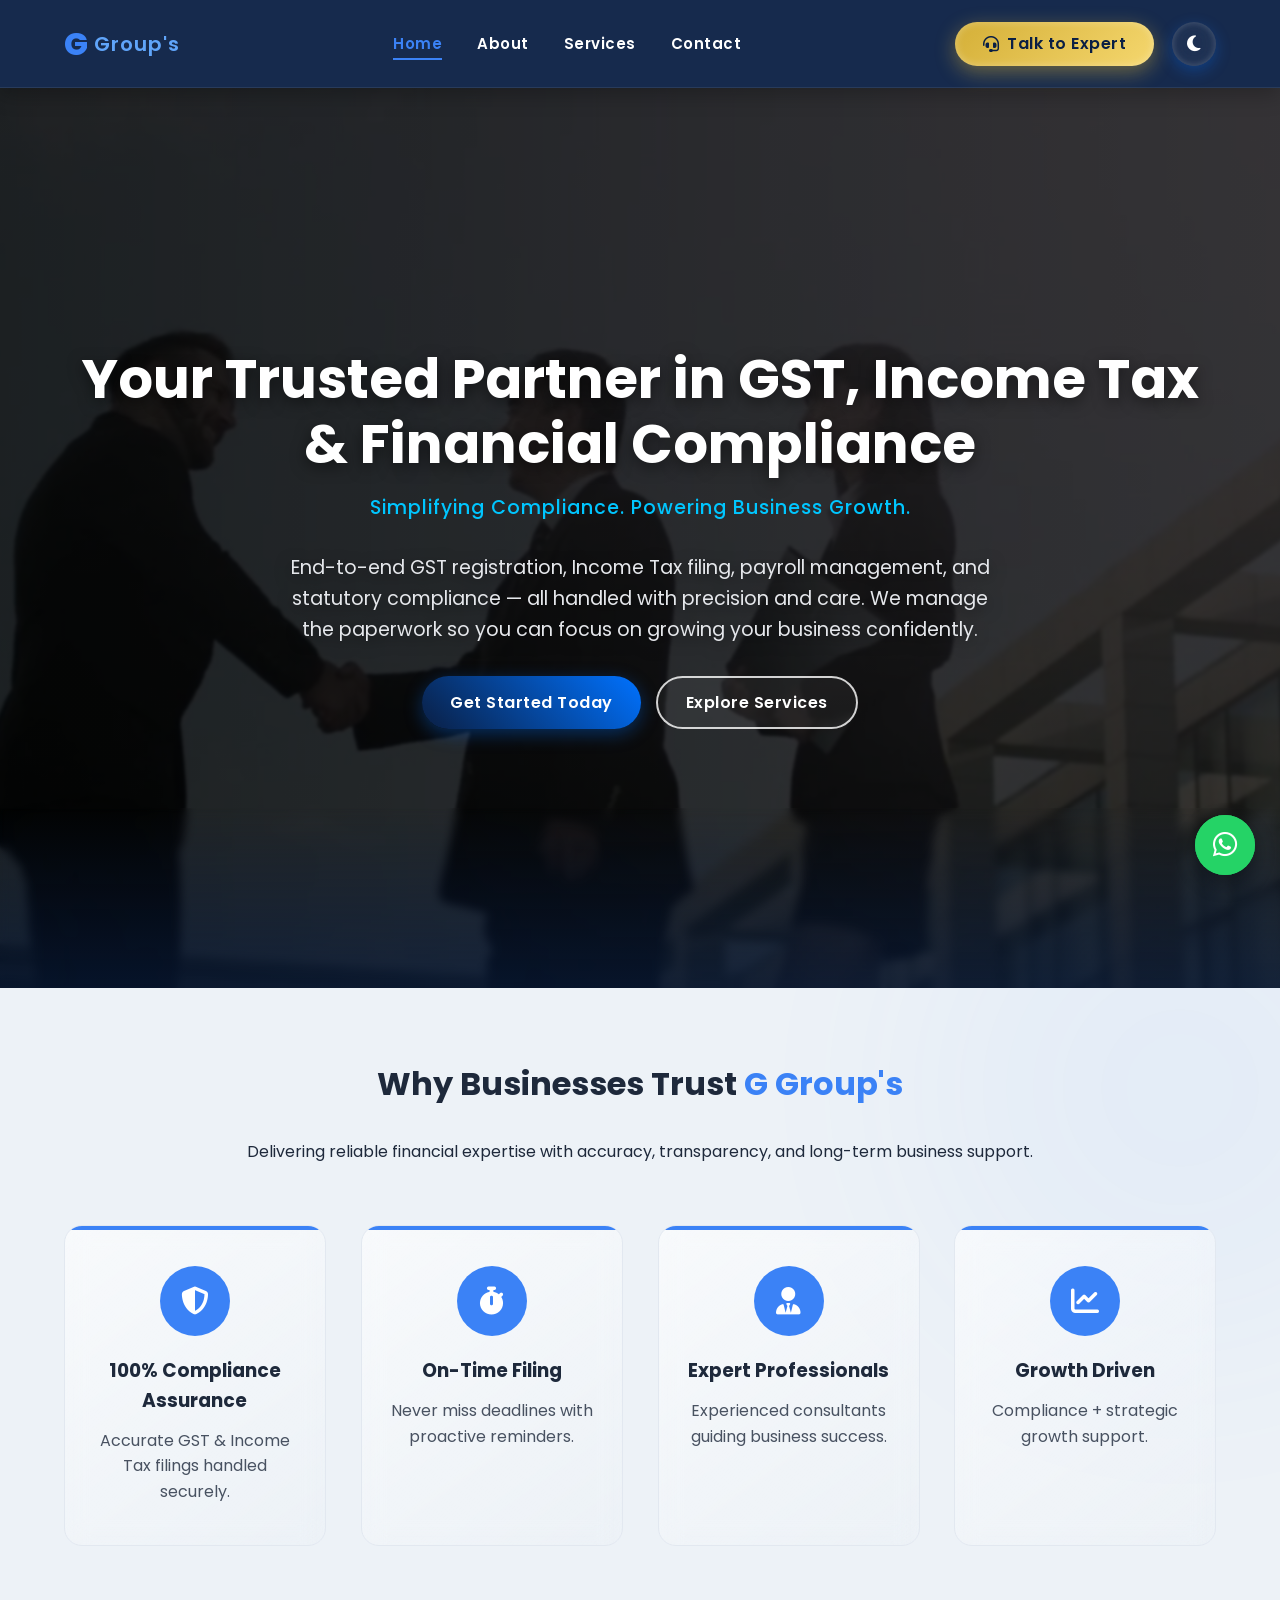
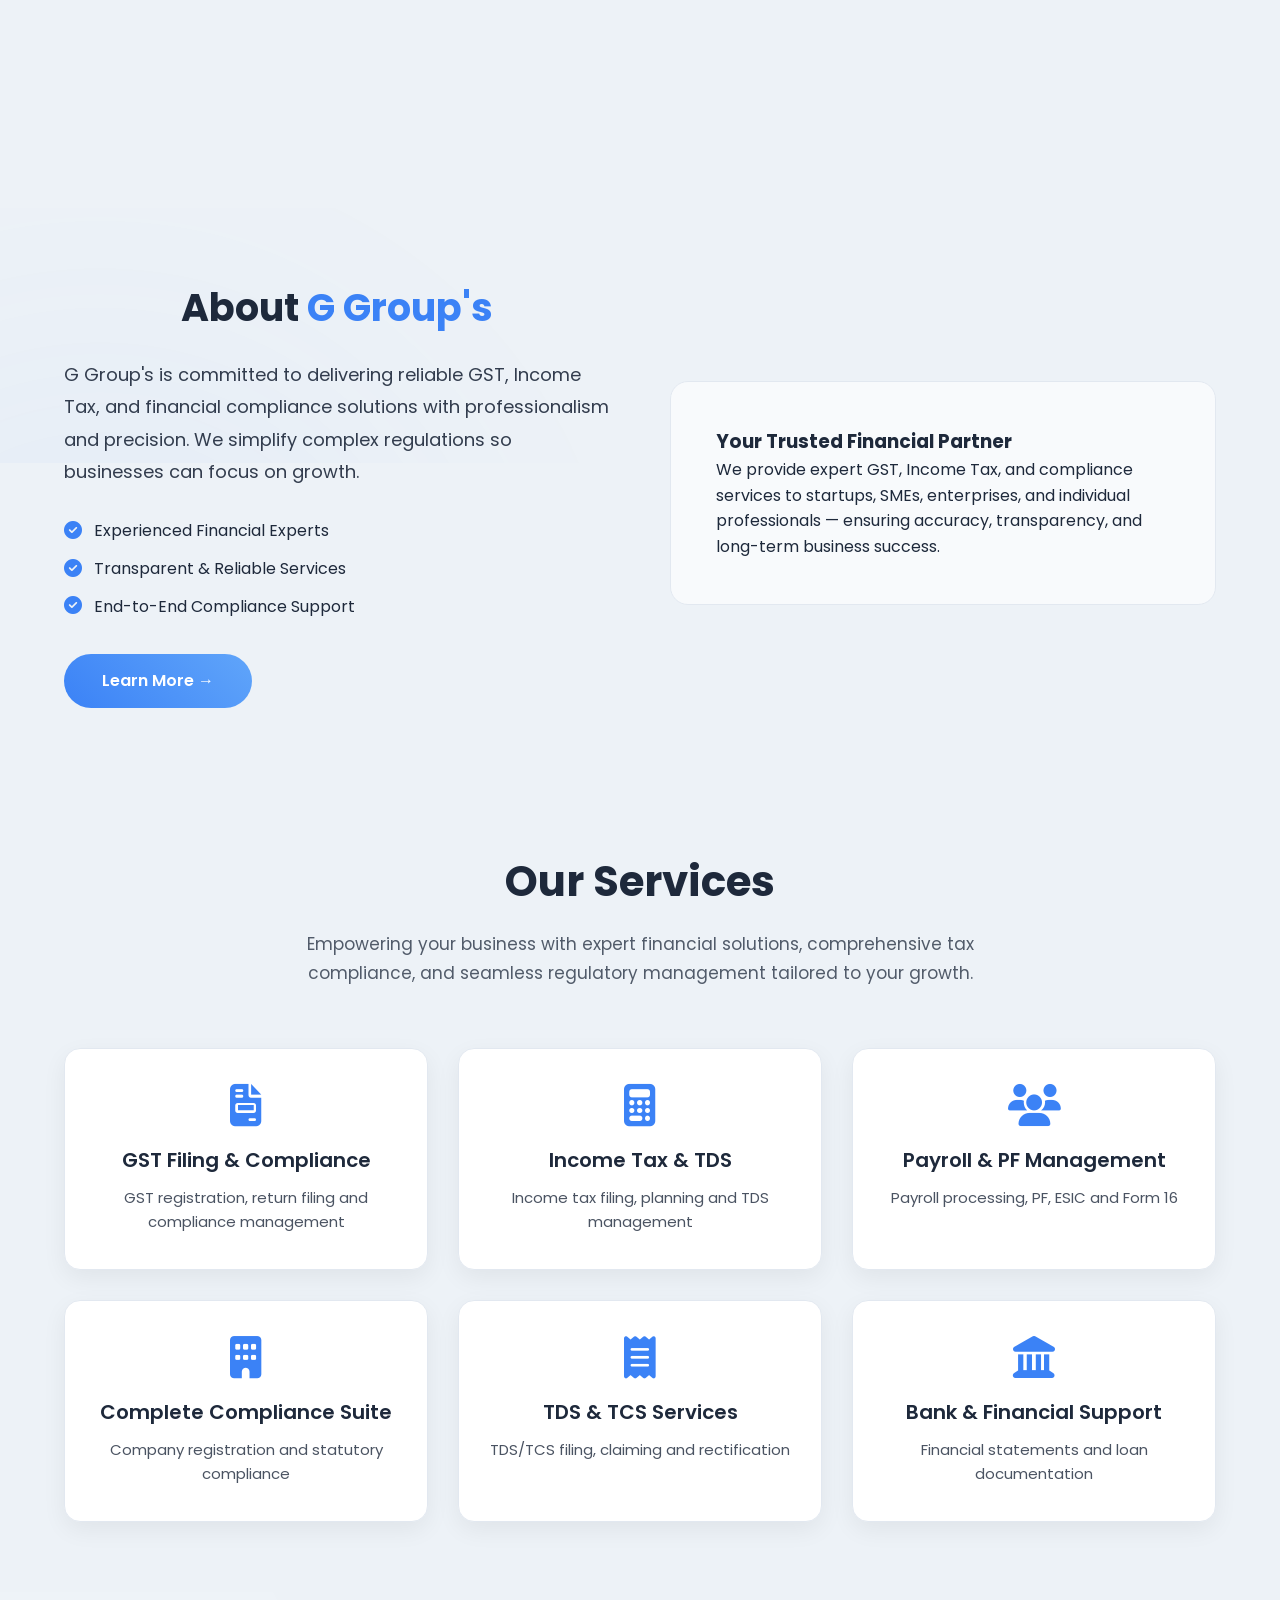
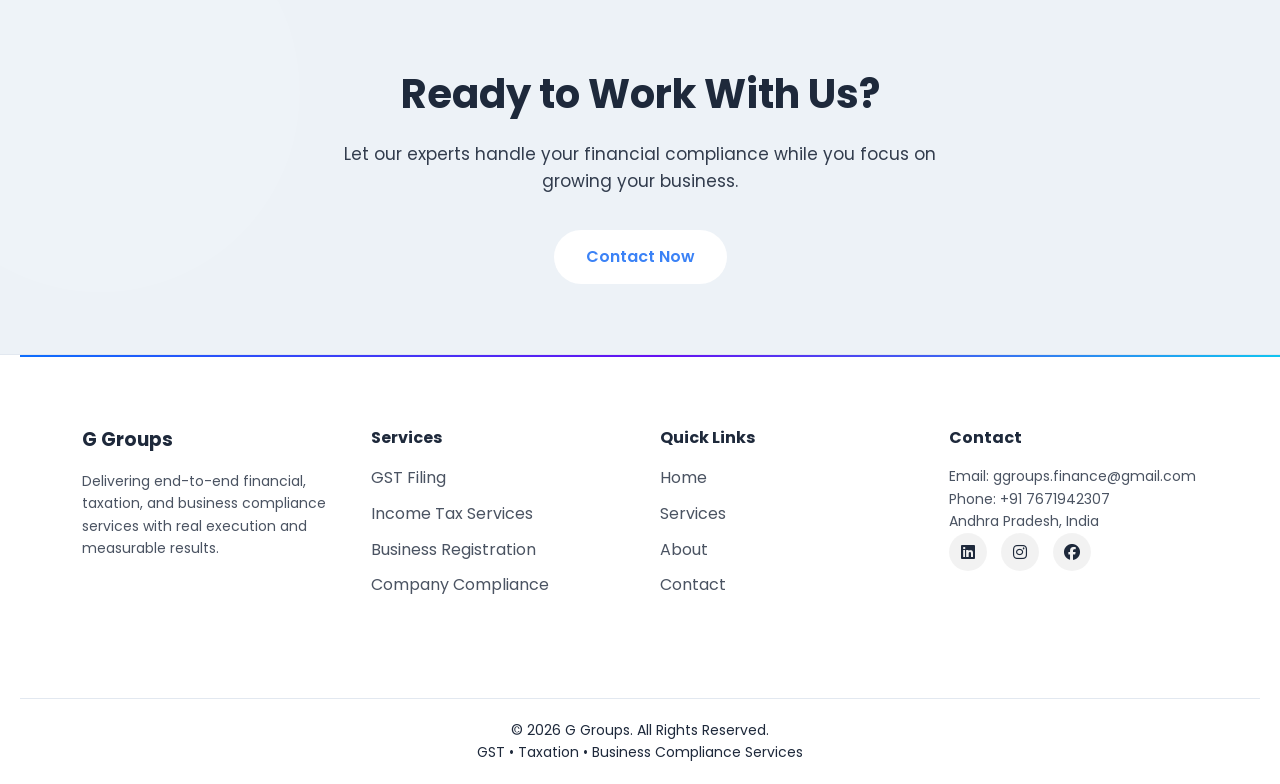
<file: index.html>
<!DOCTYPE html>
<html lang="en">
<head>
    <meta charset="UTF-8">
    <title>G Groups | Building Trust & Excellence</title>
    <meta name="viewport" content="width=device-width, initial-scale=1.0">
    <meta name="description" content="G Groups - Delivering excellence in services with trust, quality, and innovation.">

    <!-- Favicon -->
    <link rel="icon" href="favicon.ico" type="image/x-icon">

    <!-- CSS -->
    <link rel="stylesheet" href="assets/css/style.css">

    <!-- Google Fonts -->
     <link rel="stylesheet" href="https://cdnjs.cloudflare.com/ajax/libs/font-awesome/6.5.0/css/all.min.css">
    <link href="https://fonts.googleapis.com/css2?family=Poppins:wght@300;400;600;700&display=swap" rel="stylesheet">
</head>

<body>

   <!-- Header -->
    <header class="main-header">
        <div class="container nav-container">

            <!-- Logo -->
            <a href="index.html" class="logo">
                <span class="logo-main">G</span>
                <span class="logo-text">Group's</span>
            </a>

            <!-- Navigation -->
            <nav id="navbar">
                <ul class="nav-links">
                    <li><a href="index.html">Home</a></li>
                    <li><a href="./assets/pages/about.html">About</a></li>
                    <li><a href="./assets/pages/Services/services.html">Services</a></li>
                    <li><a href="./assets/pages/contact.html">Contact</a></li>
                </ul>
                <div class="mobile-cta">
                    <a href="./assets/pages/contact.html" class="btn-cta">
                        Talk to Expert
                    </a>
                </div>
            </nav>

            <!-- Right Side Actions -->
            <div class="nav-actions">
                <a href="./assets/pages/contact.html" class="btn-cta">
                    <i class="fa-solid fa-headset"></i>
                    <span>Talk to Expert</span>
                </a>

                <button id="themeToggle" class="theme-toggle" aria-label="Toggle Theme">
                    <i class="fa-solid fa-moon icon"></i>
                </button>
            </div>
        </div>
    </header>
    <div id="overlay"></div>


    <!-- Hero Section -->
    <section class="hero">
        
        <!-- Background Video -->
        <video autoplay muted loop playsinline
                preload="metadata"
                aria-hidden="true" 
                class="hero-video"
                poster="assets/images/hero-fallback.png">
            <source src="assets/video/Hero-video-main.mp4" type="video/mp4">
        </video>

        <!-- Overlay -->
        <div class="overlay"></div>

        <div class="container hero-content">
            <h1 class="fade-in">
                Your Trusted Partner in GST, Income Tax & Financial Compliance
            </h1>
            <h2 class="hero-tagline slide-up">
                Simplifying Compliance. Powering Business Growth.
            </h2>

            <p class="fade-in-delay">
                End-to-end GST registration, Income Tax filing, payroll management, 
                and statutory compliance — all handled with precision and care. 
                We manage the paperwork so you can focus on growing your business confidently.
            </p>

            <div class="hero-buttons fade-in-delay">
                <a href="./assets/pages/contact.html" class="btn-primary">Get Started Today</a>
                <a href="./assets/pages/Services/services.html" class="btn-secondary">Explore Services</a>
            </div>
        </div>
    </section>

    <!-- Why Choose Us -->
    <section class="why-choose">
        <div class="container">

            <h2 class="section-title reveal">
                Why Businesses Trust <span>G Group's</span>
            </h2>

            <p class="section-description reveal">
                Delivering reliable financial expertise with accuracy,
                transparency, and long-term business support.
            </p>

            <div class="why-grid">

                <div class="why-card reveal" style="--i:1">
                    <div class="icon-box">
                        <i class="fa-solid fa-shield-halved"></i>
                    </div>
                    <h3>100% Compliance Assurance</h3>
                    <p>Accurate GST & Income Tax filings handled securely.</p>
                </div>

                <div class="why-card reveal" style="--i:2">
                    <div class="icon-box">
                        <i class="fa-solid fa-stopwatch"></i>
                    </div>
                    <h3>On-Time Filing</h3>
                    <p>Never miss deadlines with proactive reminders.</p>
                </div>

                <div class="why-card reveal" style="--i:3">
                    <div class="icon-box">
                        <i class="fa-solid fa-user-tie"></i>
                    </div>
                    <h3>Expert Professionals</h3>
                    <p>Experienced consultants guiding business success.</p>
                </div>

                <div class="why-card reveal" style="--i:4">
                    <div class="icon-box">
                        <i class="fa-solid fa-chart-line"></i>
                    </div>
                    <h3>Growth Driven</h3>
                    <p>Compliance + strategic growth support.</p>
                </div>

            </div>

        </div>
    </section>

    <!-- About Preview -->
    <section class="about-preview">

        <div class="container about-wrapper">

            <!-- Left Content -->
            <div class="about-content reveal">
                <h2 class="section-title">
                    About <span>G Group's</span>
                </h2>

                <p class="section-description">
                    G Group's is committed to delivering reliable GST,
                    Income Tax, and financial compliance solutions with
                    professionalism and precision. We simplify complex
                    regulations so businesses can focus on growth.
                </p>

                <div class="about-highlights">
                    <div class="highlight">
                        <i class="fa-solid fa-circle-check"></i>
                        <span>Experienced Financial Experts</span>
                    </div>

                    <div class="highlight">
                        <i class="fa-solid fa-circle-check"></i>
                        <span>Transparent & Reliable Services</span>
                    </div>

                    <div class="highlight">
                        <i class="fa-solid fa-circle-check"></i>
                        <span>End-to-End Compliance Support</span>
                    </div>
                </div>

                <a href="./assets/pages/about.html" class="premium-btn">
                    Learn More →
                </a>
            </div>

            <!-- Right Visual -->
            <div class="about-visual reveal">
                <div class="about-card">
                    <h3>Your Trusted Financial Partner</h3>
                    <p>
                        We provide expert GST, Income Tax, and compliance services 
                        to startups, SMEs, enterprises, and individual professionals — 
                        ensuring accuracy, transparency, and long-term business success.
                    </p>
                </div>
            </div>

        </div>

    </section>

    <!-- Services Preview -->
    <section class="services">
        <div class="container">
            <h2 class="services-title">Our Services</h2>
            <p class="services-subtitle">
                Empowering your business with expert financial solutions,
                comprehensive tax compliance, and seamless regulatory
                management tailored to your growth.
            </p>
            <div class="services-grid">

                <a href="Services/gst.html" class="service-card reveal">
                    <i class="fa-solid fa-file-invoice"></i>
                    <h3>GST Filing & Compliance</h3>
                    <p>GST registration, return filing and compliance management</p>
                </a>

                <a href="Services/it.html" class="service-card reveal">
                    <i class="fa-solid fa-calculator"></i>
                    <h3>Income Tax & TDS</h3>
                    <p>Income tax filing, planning and TDS management</p>
                </a>

                <a href="Services/pf.html" class="service-card reveal">
                    <i class="fa-solid fa-users"></i>
                    <h3>Payroll & PF Management</h3>
                    <p>Payroll processing, PF, ESIC and Form 16</p>
                </a>

                <a href="Services/compliance.html" class="service-card reveal">
                    <i class="fa-solid fa-building"></i>
                    <h3>Complete Compliance Suite</h3>
                    <p>Company registration and statutory compliance</p>
                </a>

                <a href="Services/tds.html" class="service-card reveal">
                    <i class="fa-solid fa-receipt"></i>
                    <h3>TDS & TCS Services</h3>
                    <p>TDS/TCS filing, claiming and rectification</p>
                </a>

                <a href="Services/bank.html" class="service-card reveal">
                    <i class="fa-solid fa-landmark"></i>
                    <h3>Bank & Financial Support</h3>
                    <p>Financial statements and loan documentation</p>
                </a>

            </div>
        </div>
    </section>


   <!-- Call To Action -->
    <section class="cta">
        <div class="container cta-content">
            <h2>Ready to Work With Us?</h2>
            <p>
                Let our experts handle your financial compliance while
                you focus on growing your business.
            </p>

            <a href="./assets/pages/contact.html" class="cta-btn">
                Contact Now
            </a>
        </div>
    </section>


    <!-- =========================
            Footer
    ========================= -->
    <footer class="footer">

        <div class="container footer-grid">

            <!-- Company -->
            <div class="footer-col">
                <h3>G Groups</h3>
                <p>
                    Delivering end-to-end financial, taxation, and
                    business compliance services with real execution
                    and measurable results.
                </p>
            </div>

            <!-- Services -->
            <div class="footer-col">
                <h4>Services</h4>
                <ul>
                    <li><a href="#">GST Filing</a></li>
                    <li><a href="#">Income Tax Services</a></li>
                    <li><a href="#">Business Registration</a></li>
                    <li><a href="#">Company Compliance</a></li>
                </ul>
            </div>

            <!-- Quick Links -->
            <div class="footer-col">
                <h4>Quick Links</h4>
                <ul>
                    <li><a href="../../index.html">Home</a></li>
                    <li><a href="./Services/services.html">Services</a></li>
                    <li><a href="./assets/pages/about.html">About</a></li>
                    <li><a href="./assets/pages/contact.html">Contact</a></li>
                </ul>
            </div>

            <!-- Contact -->
            <div class="footer-col">
                <h4>Contact</h4>

                <p>
                    Email:
                    <a href="mailto:ggroups.finance@gmail.com">
                        ggroups.finance@gmail.com
                    </a>
                </p>

                <p>
                    Phone:
                    <a href="tel:+917671942307">
                        +91 7671942307
                    </a>
                </p>

                <p>Andhra Pradesh, India</p>

                <!-- Social Media -->
                <div class="footer-social" >
                    <a href="#"><i class="fa-brands fa-linkedin"></i></a>
                    <a href="#"><i class="fa-brands fa-instagram"></i></a>
                    <a href="#"><i class="fa-brands fa-facebook"></i></a>
                </div>

            </div>

        </div>

        <!-- Bottom -->
        <div class="footer-bottom">
            <p>© 2026 G Groups. All Rights Reserved.</p>
            <p class="footer-note">
                GST • Taxation • Business Compliance Services
            </p>
        </div>

    </footer>


    <!-- JS -->
    <script src="assets/js/script.js"></script>
    <!-- WhatsApp Floating Button -->
    <a href="https://wa.me/917671942307"
        class="whatsapp-float"
        target="_blank"
        title="Chat with G Groups on WhatsApp">

        <i class="fa-brands fa-whatsapp"></i>

    </a>

</body>
</html>
</file>
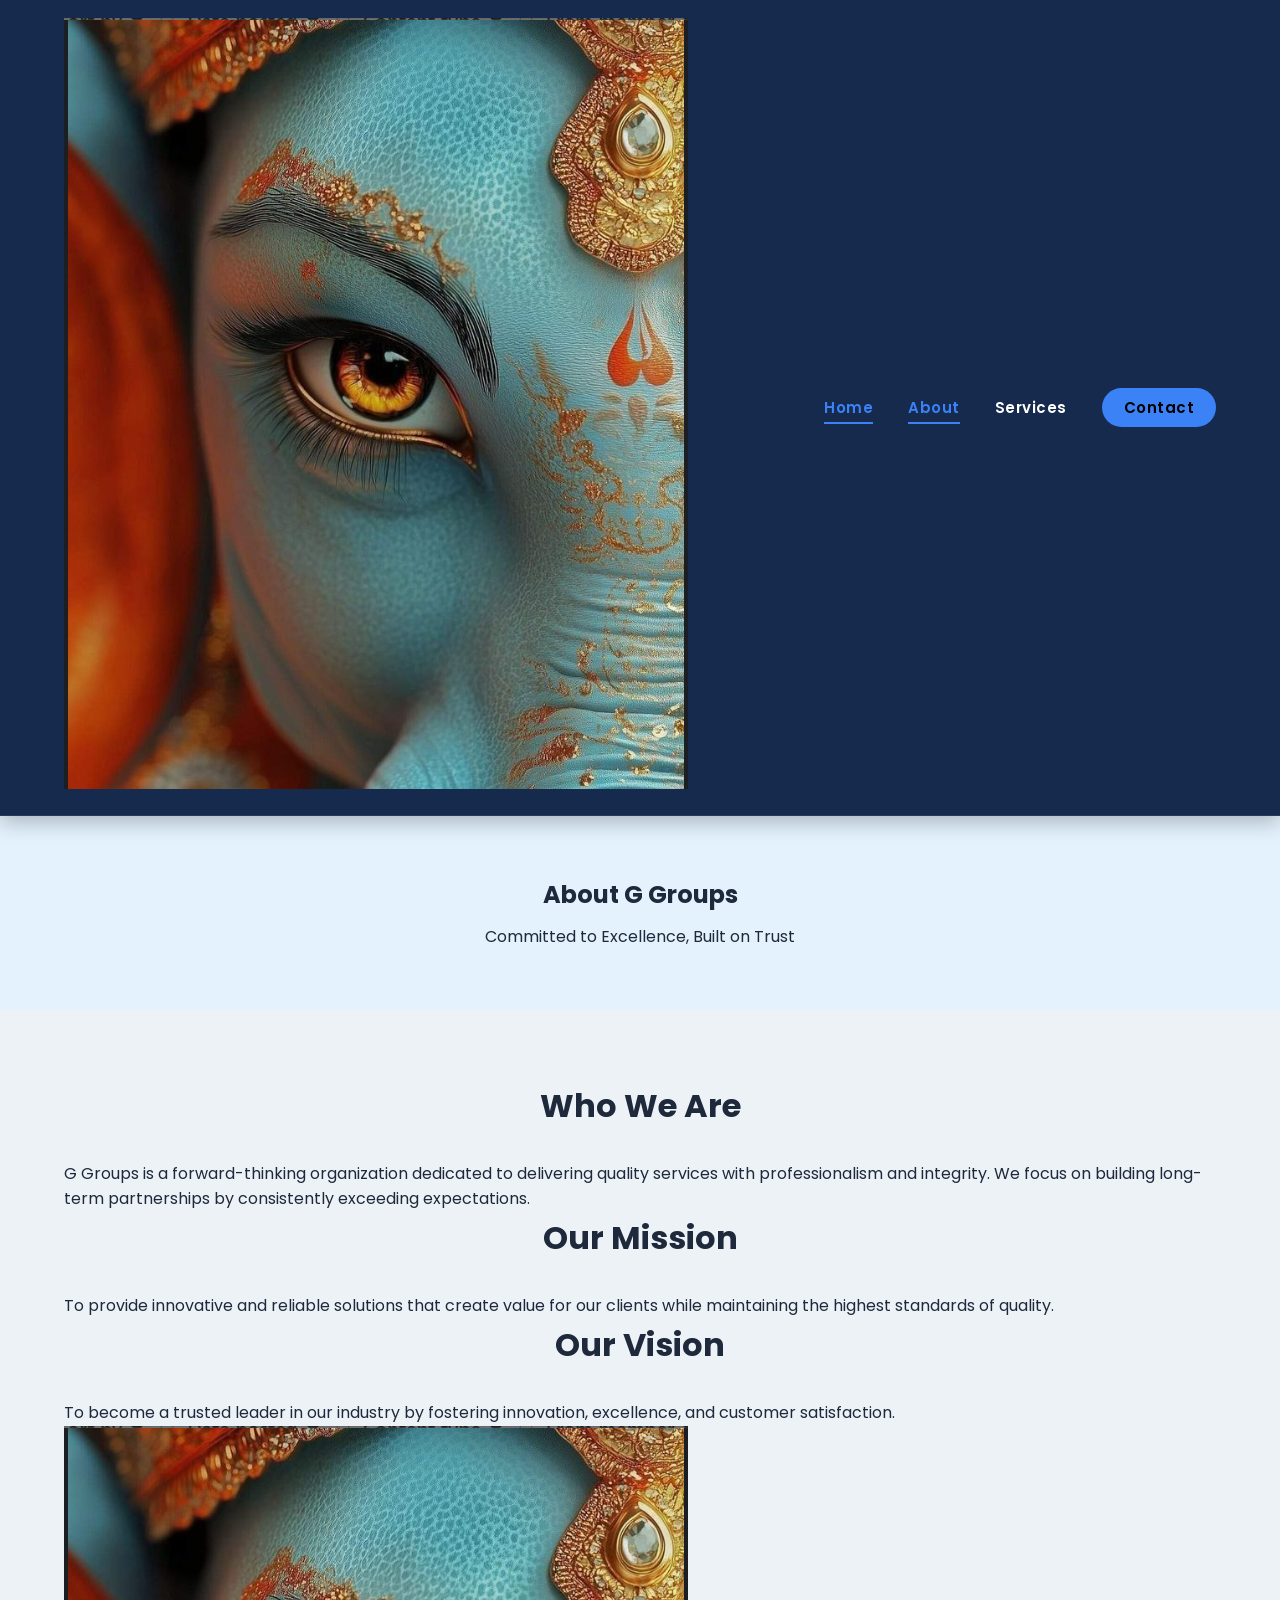
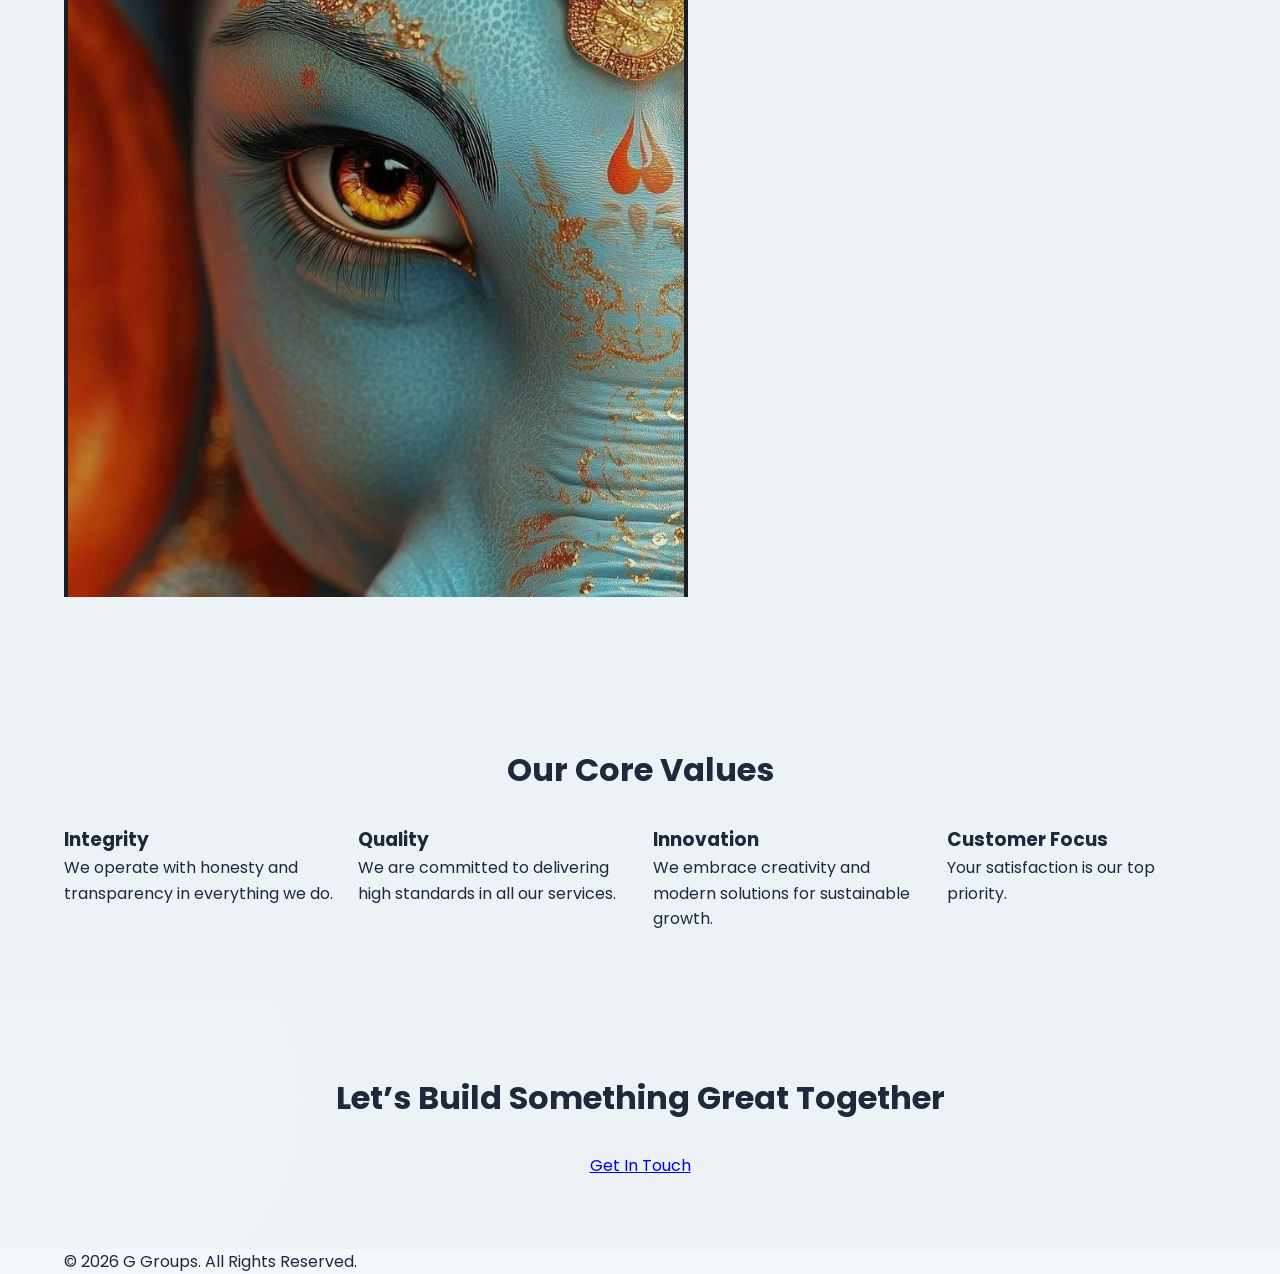
<file: about.html>
<!DOCTYPE html>
<html lang="en">
<head>
    <meta charset="UTF-8">
    <title>About Us | G Groups</title>
    <meta name="viewport" content="width=device-width, initial-scale=1.0">
    <meta name="description" content="Learn more about G Groups, our mission, vision, and commitment to excellence.">

    <!-- Favicon -->
    <link rel="icon" href="favicon.ico" type="image/x-icon">

    <!-- CSS -->
    <link rel="stylesheet" href="assets/css/style.css">

    <!-- Google Fonts -->
    <link href="https://fonts.googleapis.com/css2?family=Poppins:wght@300;400;600;700&display=swap" rel="stylesheet">
</head>

<body>

    <!-- Header -->
    <header class="main-header">
        <div class="container nav-container">

            <!-- Logo -->
            <div class="logo">
                <a href="index.html">
                    <img src="assets/images/logsample.png" alt="G Groups Logo">
                </a>
            </div>
            <!-- Navigation -->
            <nav id="navbar">
                <ul class="nav-links">
                    <li><a href="index.html" class="active">Home</a></li>
                    <li><a href="about.html">About</a></li>
                    <li><a href="services.html">Services</a></li>
                    <li><a href="contact.html" class="btn">Contact</a></li>
                </ul>
            </nav>
        </div>
    </header>
    <div id="overlay"></div>

    <!-- Page Banner -->
    <section class="page-banner">
        <div class="container">
            <h1>About G Groups</h1>
            <p>Committed to Excellence, Built on Trust</p>
        </div>
    </section>

    <!-- Company Overview -->
    <section class="about-section">
        <div class="container about-grid">

            <div class="about-text">
                <h2>Who We Are</h2>
                <p>
                    G Groups is a forward-thinking organization dedicated to delivering
                    quality services with professionalism and integrity.
                    We focus on building long-term partnerships by consistently exceeding
                    expectations.
                </p>

                <h2>Our Mission</h2>
                <p>
                    To provide innovative and reliable solutions that create value
                    for our clients while maintaining the highest standards of quality.
                </p>

                <h2>Our Vision</h2>
                <p>
                    To become a trusted leader in our industry by fostering innovation,
                    excellence, and customer satisfaction.
                </p>
            </div>

            <div class="about-image">
                <img src="assets/images/logsample.png" alt="Founder of G Groups">
            </div>

        </div>
    </section>

    <!-- Core Values -->
    <section class="values-section">
        <div class="container">
            <h2>Our Core Values</h2>

            <div class="values-grid">
                <div class="value-box">
                    <h3>Integrity</h3>
                    <p>We operate with honesty and transparency in everything we do.</p>
                </div>

                <div class="value-box">
                    <h3>Quality</h3>
                    <p>We are committed to delivering high standards in all our services.</p>
                </div>

                <div class="value-box">
                    <h3>Innovation</h3>
                    <p>We embrace creativity and modern solutions for sustainable growth.</p>
                </div>

                <div class="value-box">
                    <h3>Customer Focus</h3>
                    <p>Your satisfaction is our top priority.</p>
                </div>
            </div>
        </div>
    </section>

    <!-- Call To Action -->
    <section class="cta">
        <div class="container">
            <h2>Let’s Build Something Great Together</h2>
            <a href="contact.html" class="hero-btn">Get In Touch</a>
        </div>
    </section>

    <!-- Footer -->
    <footer>
        <div class="container">
            <p>© 2026 G Groups. All Rights Reserved.</p>
        </div>
    </footer>

    <!-- JS -->
    <script src="assets/js/script.js"></script>

</body>
</html>
</file>
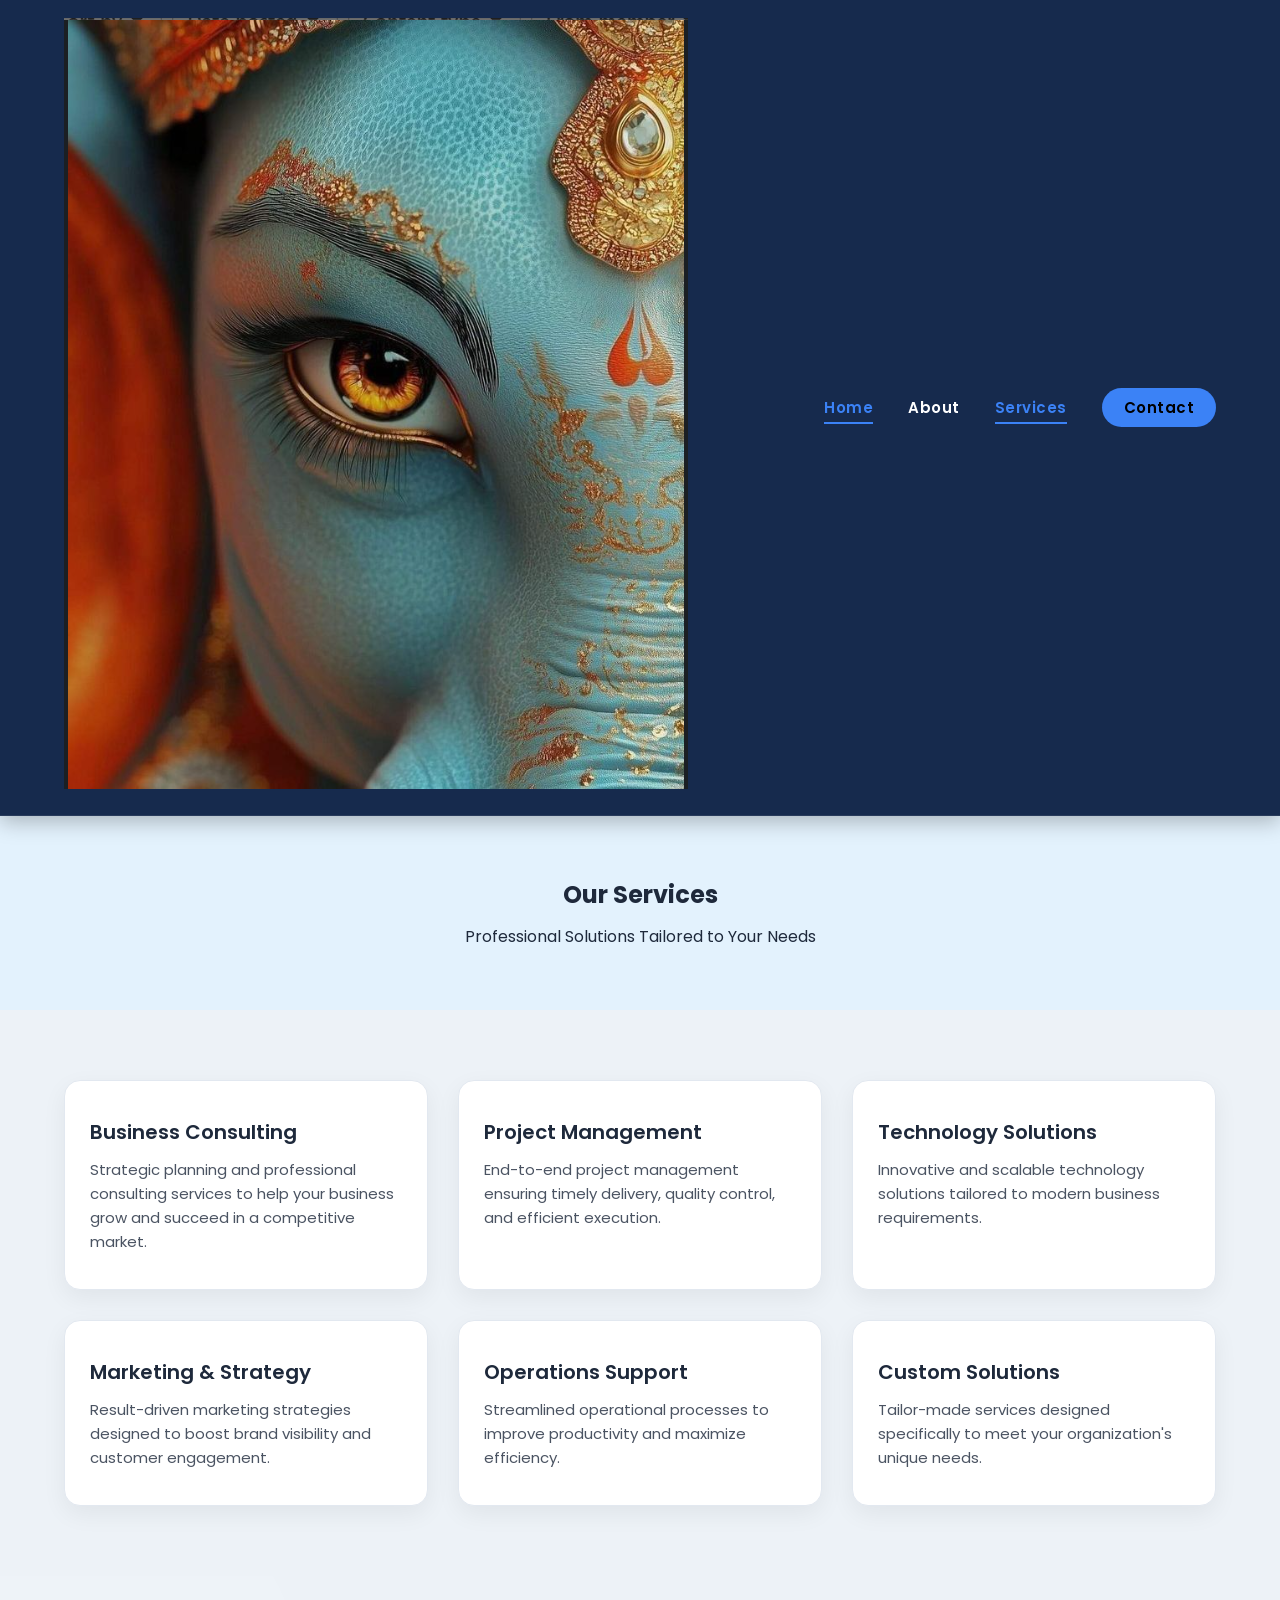
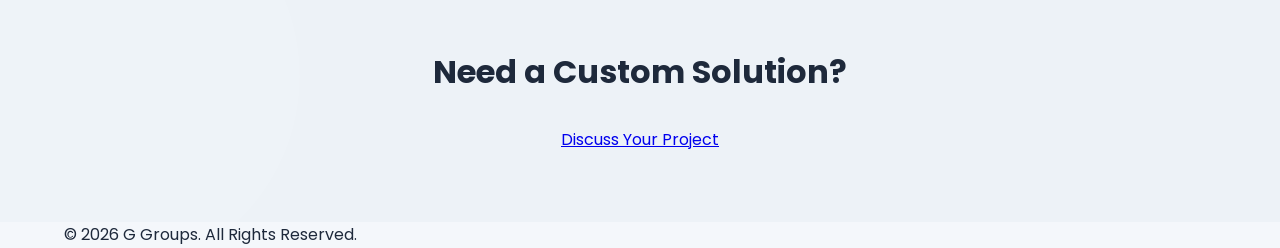
<file: services.html>
<!DOCTYPE html>
<html lang="en">
<head>
    <meta charset="UTF-8">
    <title>Our Services | G Groups</title>
    <meta name="viewport" content="width=device-width, initial-scale=1.0">
    <meta name="description" content="Explore the professional services offered by G Groups. Quality, innovation, and excellence in every project.">

    <!-- Favicon -->
    <link rel="icon" href="favicon.ico" type="image/x-icon">

    <!-- CSS -->
    <link rel="stylesheet" href="assets/css/style.css">

    <!-- Google Fonts -->
    <link href="https://fonts.googleapis.com/css2?family=Poppins:wght@300;400;600;700&display=swap" rel="stylesheet">
</head>

<body>

   <!-- Header -->
    <header class="main-header">
        <div class="container nav-container">

            <!-- Logo -->
            <div class="logo">
                <a href="index.html">
                    <img src="assets/images/logsample.png" alt="G Groups Logo">
                </a>
            </div>
            <!-- Navigation -->
            <nav id="navbar">
                <ul class="nav-links">
                    <li><a href="index.html" class="active">Home</a></li>
                    <li><a href="about.html">About</a></li>
                    <li><a href="services.html">Services</a></li>
                    <li><a href="contact.html" class="btn">Contact</a></li>
                </ul>
            </nav>
        </div>
    </header>
    <div id="overlay"></div>

    <!-- Page Banner -->
    <section class="page-banner">
        <div class="container">
            <h1>Our Services</h1>
            <p>Professional Solutions Tailored to Your Needs</p>
        </div>
    </section>

    <!-- Services Section -->
    <section class="services-section">
        <div class="container">

            <div class="services-grid">

                <div class="service-card">
                    <h3>Business Consulting</h3>
                    <p>
                        Strategic planning and professional consulting services
                        to help your business grow and succeed in a competitive market.
                    </p>
                </div>

                <div class="service-card">
                    <h3>Project Management</h3>
                    <p>
                        End-to-end project management ensuring timely delivery,
                        quality control, and efficient execution.
                    </p>
                </div>

                <div class="service-card">
                    <h3>Technology Solutions</h3>
                    <p>
                        Innovative and scalable technology solutions tailored
                        to modern business requirements.
                    </p>
                </div>

                <div class="service-card">
                    <h3>Marketing & Strategy</h3>
                    <p>
                        Result-driven marketing strategies designed to boost
                        brand visibility and customer engagement.
                    </p>
                </div>

                <div class="service-card">
                    <h3>Operations Support</h3>
                    <p>
                        Streamlined operational processes to improve productivity
                        and maximize efficiency.
                    </p>
                </div>

                <div class="service-card">
                    <h3>Custom Solutions</h3>
                    <p>
                        Tailor-made services designed specifically to meet
                        your organization's unique needs.
                    </p>
                </div>

            </div>

        </div>
    </section>

    <!-- Call To Action -->
    <section class="cta">
        <div class="container">
            <h2>Need a Custom Solution?</h2>
            <a href="contact.html" class="hero-btn">Discuss Your Project</a>
        </div>
    </section>

    <!-- Footer -->
    <footer>
        <div class="container">
            <p>© 2026 G Groups. All Rights Reserved.</p>
        </div>
    </footer>

    <!-- JS -->
    <script src="assets/js/script.js"></script>

</body>
</html>
</file>
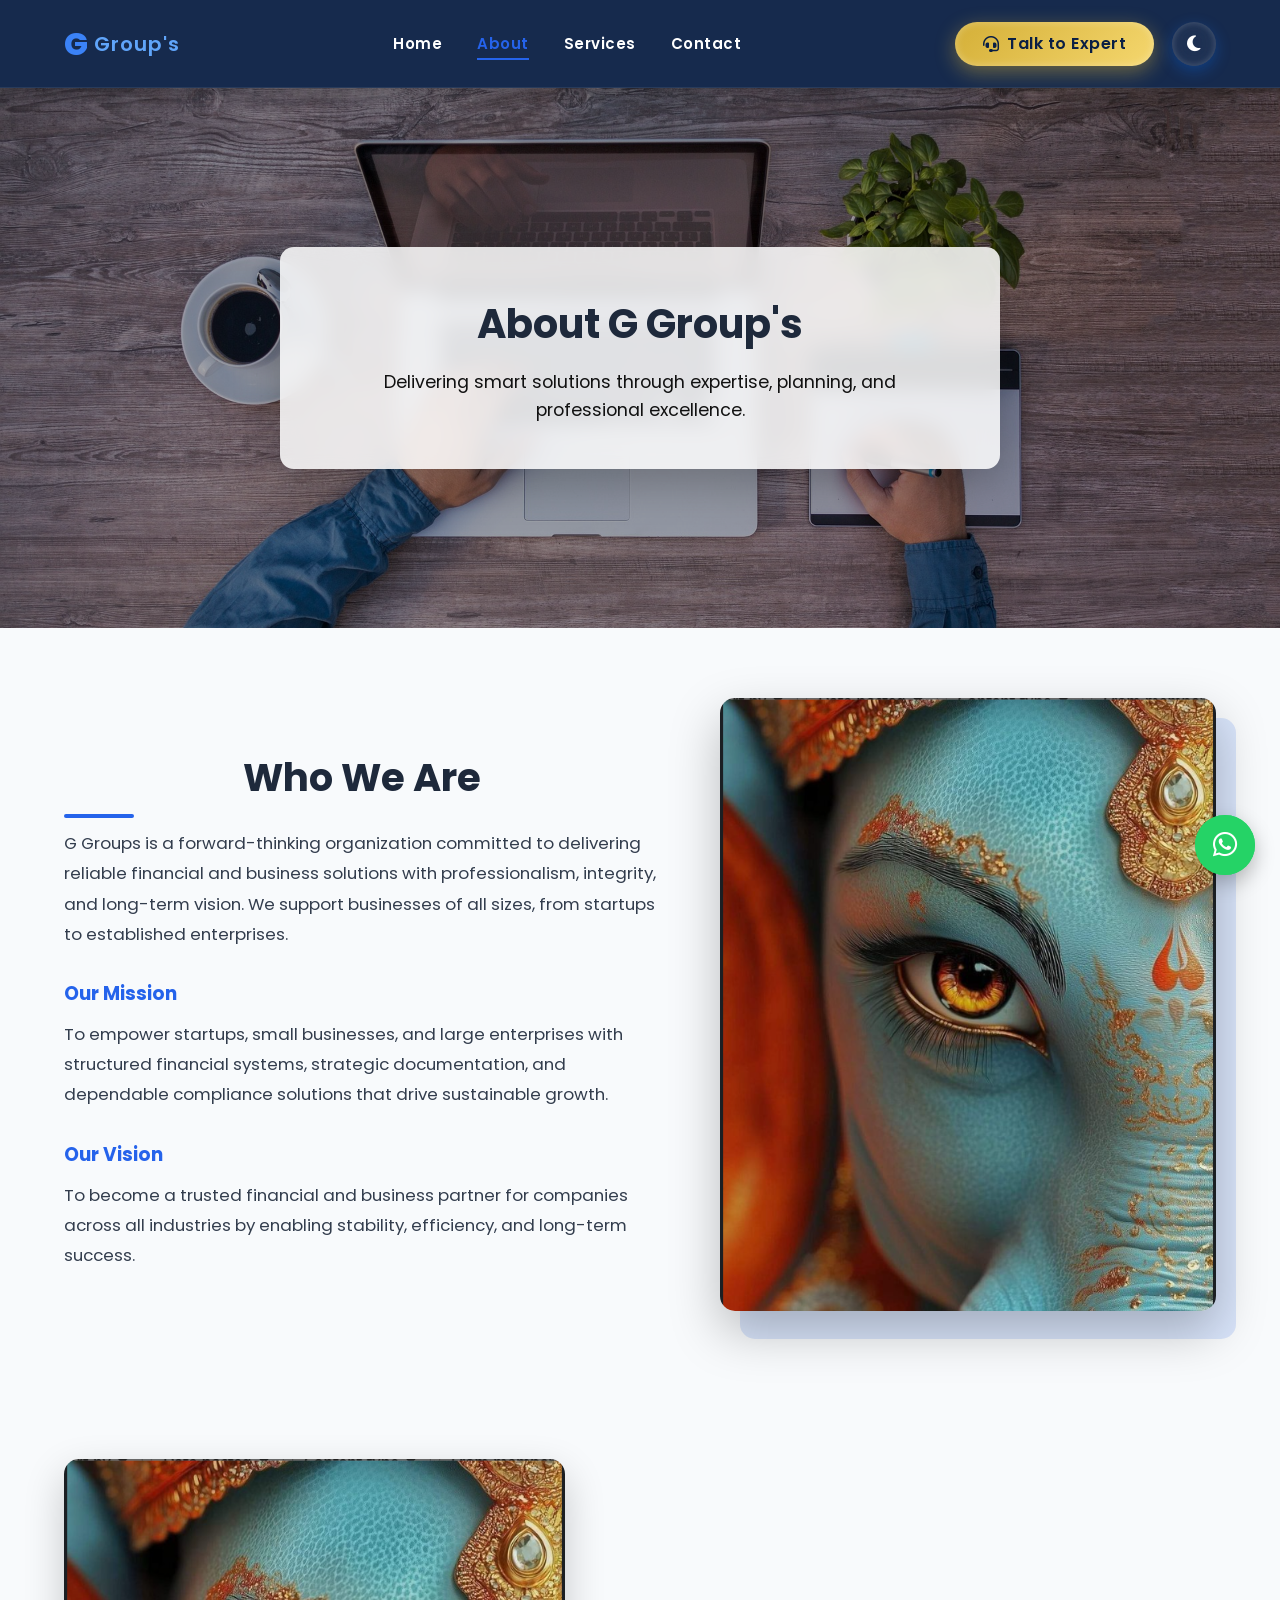
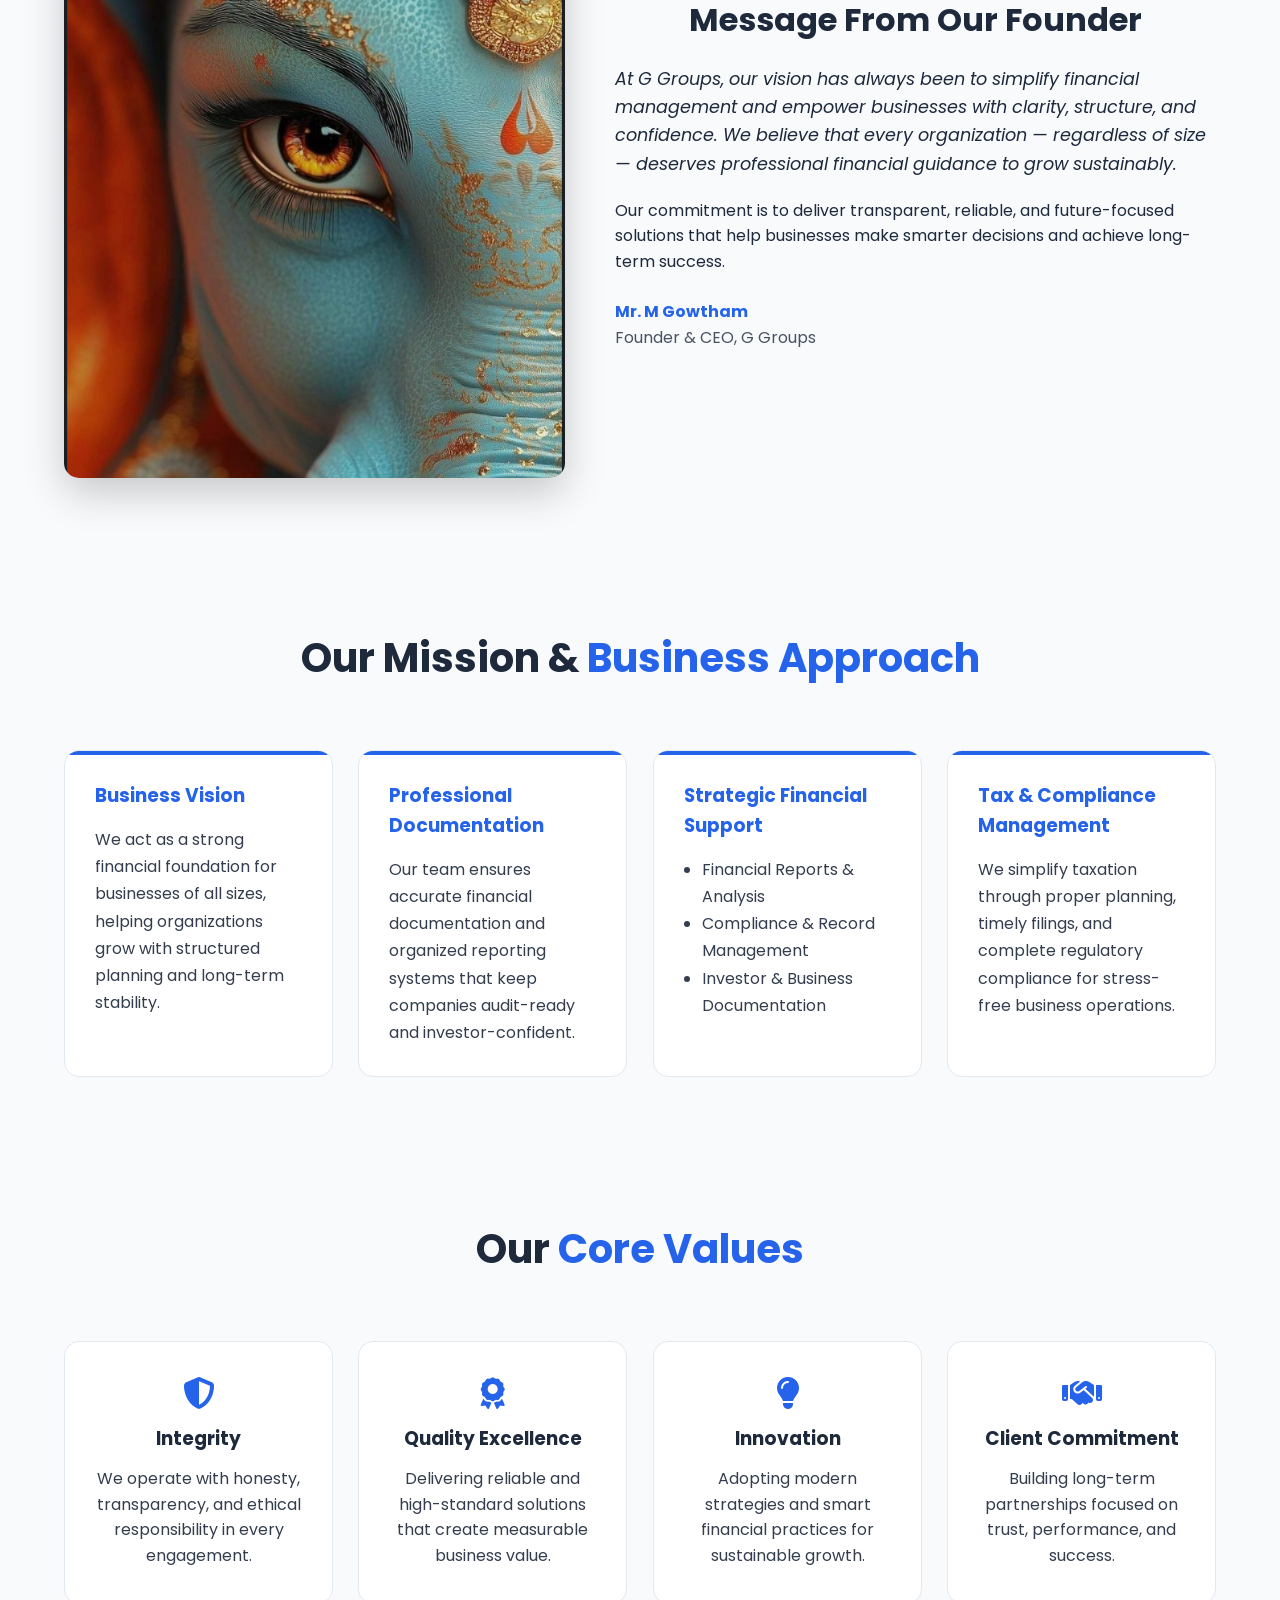
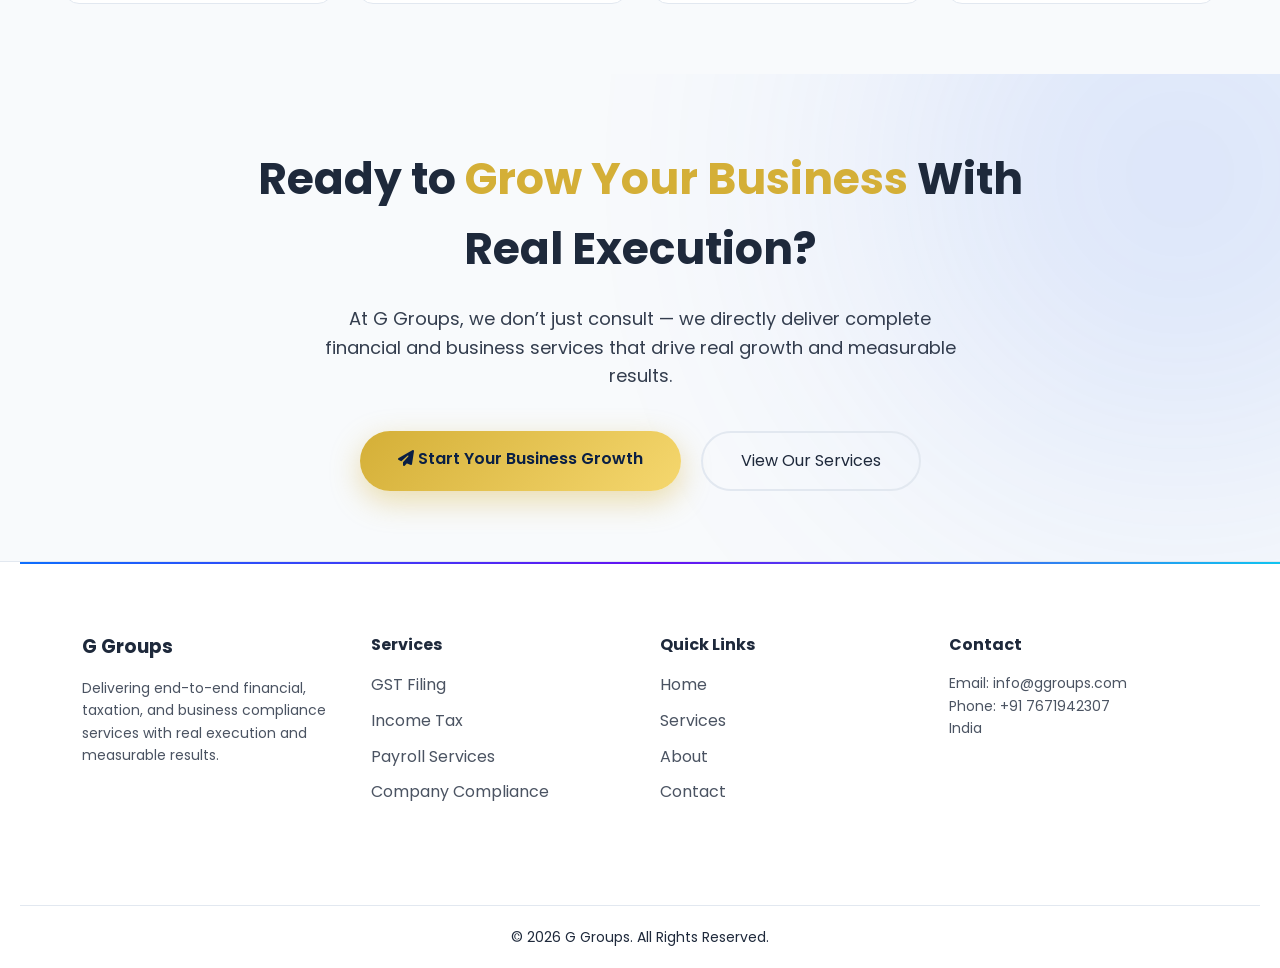
<file: assets/pages/about.html>
<!DOCTYPE html>
<html lang="en">
<head>
    <meta charset="UTF-8">
    <title>About Us | G Groups</title>
    <meta name="keywords" content="G Groups, Financial Services India, GST Filing, Business Compliance, Tax Services, Company Registration">
    <meta name="author" content="G Groups">
    <meta name="viewport" content="width=device-width, initial-scale=1.0">
    <meta name="description" content="Learn more about G Groups, our mission, vision, and commitment to excellence.">

    <!-- Favicon -->
    <link rel="icon" href="favicon.ico" type="image/x-icon">

    <!-- CSS -->
    <link rel="stylesheet" href="../css/style.css">
    <link rel="stylesheet" href="../css/About.css">

    <!-- Google Fonts -->
    <link rel="stylesheet" href="https://cdnjs.cloudflare.com/ajax/libs/font-awesome/6.5.0/css/all.min.css">
    <link href="https://fonts.googleapis.com/css2?family=Poppins:wght@300;400;600;700&display=swap" rel="stylesheet">
</head>

<body>

    <!-- Header -->
    <header class="main-header">
        <div class="container nav-container">

            <!-- Logo -->
            <a href="../../index.html" class="logo">
                <span class="logo-main">G</span>
                <span class="logo-text">Group's</span>
            </a>

            <!-- Navigation -->
            <nav id="navbar">
                <ul class="nav-links">
                    <li><a href="../../index.html">Home</a></li>
                    <li><a href="about.html">About</a></li>
                    <li><a href="./Services/services.html">Services</a></li>
                    <li><a href="contact.html">Contact</a></li>
                </ul>
                <div class="mobile-cta">
                    <a href="contact.html" class="btn-cta">
                        Talk to Expert
                    </a>
                </div>
            </nav>

            <!-- Right Side Actions -->
            <div class="nav-actions">
                <a href="contact.html" class="btn-cta">
                    <i class="fa-solid fa-headset"></i>
                    <span>Talk to Expert</span>
                </a>

                <button id="themeToggle" class="theme-toggle" aria-label="Toggle Theme">
                    <i class="fa-solid fa-moon icon"></i>
                </button>
            </div>
        </div>
    </header>
    <div id="overlay"></div>

    <section class="page-banner"
            style="background: url('../images/AboutUS.jpg') center/cover no-repeat;">
        <div class="container">
            <h1>About G Group's</h1>
            <p>
                Delivering smart solutions through expertise,
                planning, and professional excellence.
            </p>
        </div>
    </section>

    <!-- Company Overview -->
    <section class="about-section reveal">
        <div class="container about-grid">

            <div class="about-text">
                <h2>Who We Are</h2>
                <p>
                    G Groups is a forward-thinking organization committed to delivering
                    reliable financial and business solutions with professionalism,
                    integrity, and long-term vision. We support businesses of all sizes,
                    from startups to established enterprises.
                </p>

                <h3>Our Mission</h3>
                <p>
                    To empower startups, small businesses, and large enterprises with
                    structured financial systems, strategic documentation, and dependable
                    compliance solutions that drive sustainable growth.
                </p>

                <h3>Our Vision</h3>
                <p>
                    To become a trusted financial and business partner for companies
                    across all industries by enabling stability, efficiency,
                    and long-term success.
                </p>
            </div>

            <div class="about-image">
                <img src="../images/logsample.png" alt="G Groups Company Overview">
            </div>

        </div>
    </section>

    <!-- Founder Section -->
    <section class="founder-section">
        <div class="container founder-grid">

            <!-- Founder Image -->
            <div class="founder-image">
                <img src="../images/logsample.png" alt="Founder - G Groups">
            </div>

            <!-- Founder Content -->
            <div class="founder-content">
                <h2>Message From Our Founder</h2>

                <p class="founder-message">
                    At G Groups, our vision has always been to simplify financial
                    management and empower businesses with clarity, structure,
                    and confidence. We believe that every organization — regardless
                    of size — deserves professional financial guidance to grow
                    sustainably.
                </p>

                <p>
                    Our commitment is to deliver transparent, reliable, and
                    future-focused solutions that help businesses make smarter
                    decisions and achieve long-term success.
                </p>

                <h4 class="founder-name">Mr. M Gowtham</h4>
                <span class="founder-role">Founder & CEO, G Groups</span>
            </div>

        </div>
    </section>
     
    <section class="mission-section">
        <div class="container">

            <h2 class="section-title">
                Our Mission & <span>Business Approach</span>
            </h2>

            <div class="mission-wrapper">

                <div class="mission-card">
                    <h3>Business Vision</h3>
                    <p>
                        We act as a strong financial foundation for businesses of
                        all sizes, helping organizations grow with structured
                        planning and long-term stability.
                    </p>
                </div>

                <div class="mission-card">
                    <h3>Professional Documentation</h3>
                    <p>
                        Our team ensures accurate financial documentation and
                        organized reporting systems that keep companies
                        audit-ready and investor-confident.
                    </p>
                </div>

                <div class="mission-card">
                    <h3>Strategic Financial Support</h3>
                    <ul>
                        <li>Financial Reports & Analysis</li>
                        <li>Compliance & Record Management</li>
                        <li>Investor & Business Documentation</li>
                    </ul>
                </div>

                <div class="mission-card">
                    <h3>Tax & Compliance Management</h3>
                    <p>
                        We simplify taxation through proper planning,
                        timely filings, and complete regulatory compliance
                        for stress-free business operations.
                    </p>
                </div>

            </div>

        </div>
    </section>

    <!-- Core Values -->
    <section class="values-section">
        <div class="container">

            <h2 class="section-title">
                Our <span>Core Values</span>
            </h2>

            <div class="values-grid">

                <div class="value-box">
                    <i class="fa-solid fa-shield-halved"></i>
                    <h3>Integrity</h3>
                    <p>
                        We operate with honesty, transparency,
                        and ethical responsibility in every engagement.
                    </p>
                </div>

                <div class="value-box">
                    <i class="fa-solid fa-award"></i>
                    <h3>Quality Excellence</h3>
                    <p>
                        Delivering reliable and high-standard solutions
                        that create measurable business value.
                    </p>
                </div>

                <div class="value-box">
                    <i class="fa-solid fa-lightbulb"></i>
                    <h3>Innovation</h3>
                    <p>
                        Adopting modern strategies and smart financial
                        practices for sustainable growth.
                    </p>
                </div>

                <div class="value-box">
                    <i class="fa-solid fa-handshake"></i>
                    <h3>Client Commitment</h3>
                    <p>
                        Building long-term partnerships focused on
                        trust, performance, and success.
                    </p>
                </div>

            </div>

        </div>
    </section>

    <!-- Premium Call To Action -->
    <section class="cta-premium">
        <div class="cta-overlay"></div>

        <div class="container cta-content">

            <h2>
                Ready to <span>Grow Your Business</span> With Real Execution?
            </h2>

            <p>
                At G Groups, we don’t just consult — we directly deliver
                complete financial and business services that drive
                real growth and measurable results.
            </p>

            <div class="cta-buttons">
                <a href="contact.html" class="cta-primary">
                    <i class="fa-solid fa-paper-plane"></i>
                    Start Your Business Growth
                </a>

                <a href="./Services/services.html" class="cta-secondary">
                    View Our Services
                </a>
            </div>

        </div>
    </section>

    <!-- Footer -->
    <footer class="footer">

        <div class="container footer-grid">

            <!-- Company -->
            <div class="footer-col">
                <h3>G Groups</h3>
                <p>
                    Delivering end-to-end financial, taxation, and
                    business compliance services with real execution
                    and measurable results.
                </p>
            </div>

            <!-- Services -->
            <div class="footer-col">
                <h4>Services</h4>
                <ul>
                    <li><a href="#">GST Filing</a></li>
                    <li><a href="#">Income Tax</a></li>
                    <li><a href="#">Payroll Services</a></li>
                    <li><a href="#">Company Compliance</a></li>
                </ul>
            </div>

            <!-- Quick Links -->
            <div class="footer-col">
                <h4>Quick Links</h4>
                <ul>
                    <li><a href="../../index.html">Home</a></li>
                    <li><a href="./Services/services.html">Services</a></li>
                    <li><a href="about.html">About</a></li>
                    <li><a href="contact.html">Contact</a></li>
                </ul>
            </div>

            <!-- Contact -->
            <div class="footer-col">
                <h4>Contact</h4>
                <p>Email: info@ggroups.com</p>
                <p>Phone: +91 7671942307</p>
                <p>India</p>
            </div>

        </div>

        <div class="footer-bottom">
            <p>© 2026 G Groups. All Rights Reserved.</p>
        </div>

    </footer>

    <!-- JS -->
    <script src="../js/script.js"></script>

    <a href="https://wa.me/917671942307"
        class="whatsapp-float"
        title="Chat with G Groups on WhatsApp"
        target="_blank">

        <i class="fa-brands fa-whatsapp"></i>

    </a>

</body>
</html>
</file>
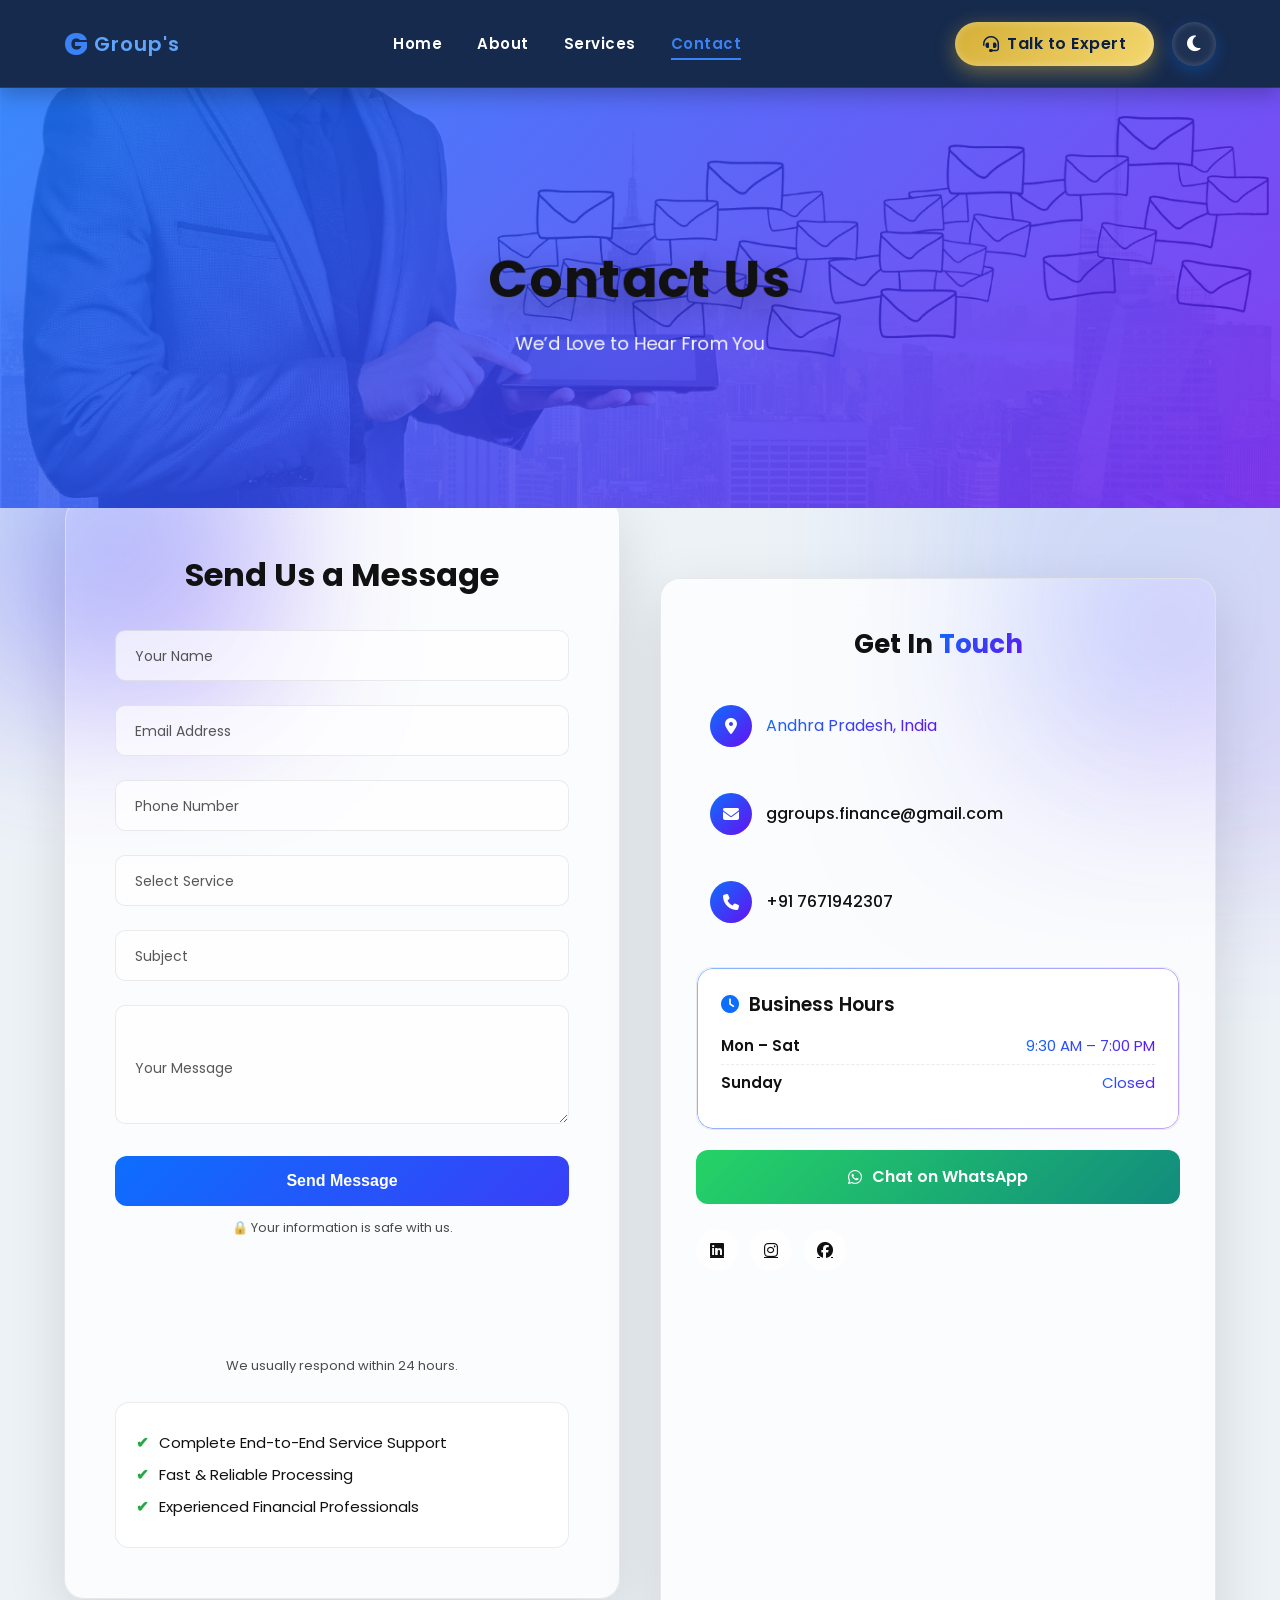
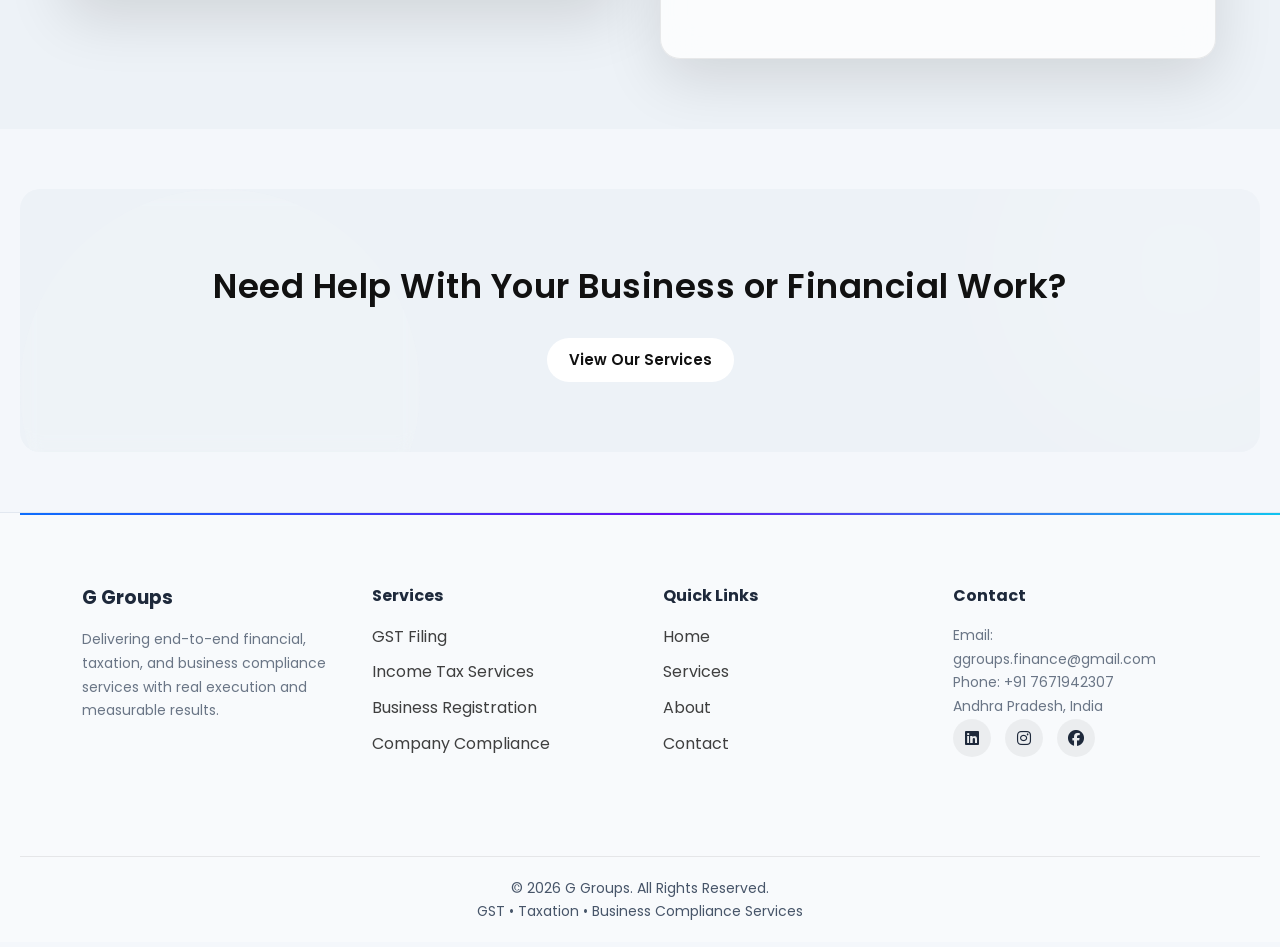
<file: assets/pages/contact.html>
<!DOCTYPE html>
<html lang="en">
<head>
    <meta charset="UTF-8">
    <title>Contact Us | G Groups</title>
    <meta name="viewport" content="width=device-width, initial-scale=1.0">
    <meta name="description" content="Contact G Groups for professional services and business inquiries. We are here to help you.">
    <meta property="og:title" content="Contact G Groups">
    <meta property="og:description" content="Get expert financial and business consultation.">
    <meta property="og:type" content="website">

    <!-- Favicon -->
    <link rel="icon" href="favicon.ico" type="image/x-icon">

    <!-- CSS -->
    <link rel="stylesheet" href="../css/style.css">
    <link rel="stylesheet" href="../css/Contact.css">

    <!-- Google Fonts -->
    <link rel="stylesheet" href="https://cdnjs.cloudflare.com/ajax/libs/font-awesome/6.5.0/css/all.min.css">
    <link href="https://fonts.googleapis.com/css2?family=Poppins:wght@300;400;600;700&display=swap" rel="stylesheet">
</head>

<body>

   <!-- Header -->
    <header class="main-header">
        <div class="container nav-container">

            <!-- Logo -->
            <a href="../../index.html" class="logo">
                <span class="logo-main">G</span>
                <span class="logo-text">Group's</span>
            </a>

            <!-- Navigation -->
            <nav id="navbar">
                <ul class="nav-links">
                    <li><a href="../../index.html">Home</a></li>
                    <li><a href="about.html">About</a></li>
                    <li><a href="./Services/services.html">Services</a></li>
                    <li><a href="contact.html">Contact</a></li>
                </ul>
                <div class="mobile-cta">
                    <a href="contact.html" class="btn-cta">
                        Talk to Expert
                    </a>
                </div>
            </nav>

            <!-- Right Side Actions -->
            <div class="nav-actions">
                <a href="contact.html" class="btn-cta">
                    <i class="fa-solid fa-headset"></i>
                    <span>Talk to Expert</span>
                </a>

                <button id="themeToggle" class="theme-toggle" aria-label="Toggle Theme">
                    <i class="fa-solid fa-moon icon"></i>
                </button>
            </div>
        </div>
    </header>
    <div id="overlay"></div>

    <!-- Page Banner -->
    <section class="page-banner">
        <div class="container">
            <h1>Contact Us</h1>
            <p>We’d Love to Hear From You</p>
        </div>
    </section>

    <!-- Contact Section -->
    <section class="contact-section">
        <div class="container contact-grid">

            <!-- Contact Form -->
            <div class="contact-form reveal">
                <h2>Send Us a Message</h2>

                <form id="contactForm" autocomplete="on">

                    <!-- Honeypot Anti-Spam -->
                    <input
                        type="text"
                        name="website"
                        class="honeypot-field"
                        autocomplete="new-password"
                        tabindex="-1"
                        aria-hidden="true">

                    <div class="form-group">
                        <input type="text" name="name" required placeholder=" ">
                        <label>Your Name</label>
                    </div>

                    <div class="form-group">
                        <input type="email" name="email" required placeholder=" ">
                        <label>Email Address</label>
                    </div>

                    <div class="form-group">
                        <input type="tel" name="phone" required placeholder=" ">
                        <label>Phone Number</label>
                    </div>

                    <div class="form-group">
                        <select name="service" required>
                            <option value="" disabled selected hidden></option>
                            <option>Financial Consulting</option>
                            <option>Business Registration</option>
                            <option>Loan Assistance</option>
                            <option>Other</option>
                        </select>
                        <label>Select Service</label>
                    </div>

                    <div class="form-group">
                        <input type="text" name="subject" placeholder=" ">
                        <label>Subject</label>
                    </div>

                    <div class="form-group">
                        <textarea name="message" rows="5" required placeholder=" "></textarea>
                        <label>Your Message</label>
                    </div>

                    <button type="submit" class="hero-btn" id="submitBtn">
                        <span>Send Message</span>
                    </button>

                    <p class="privacy-note">🔒 Your information is safe with us.</p>

                    <p id="successMessage" class="success-message">
                        ✅ Thank you! Message sent successfully! We will contact you soon.
                    </p>
                    <p class="response-note">We usually respond within 24 hours.</p>

                </form>

                <div class="contact-benefits">
                    <p> Complete End-to-End Service Support</p>
                    <p> Fast & Reliable Processing</p>
                    <p> Experienced Financial Professionals</p>
                </div>
            </div>

            

            <!-- Contact Info -->
            <div class="contact-info reveal">
                <h2>Get In <span>Touch</span></h2>

                <div class="info-item">
                    <i class="fa-solid fa-location-dot"></i>
                    <span>Andhra Pradesh, India</span>
                </div>

                <div class="info-item">
                    <i class="fa-solid fa-envelope"></i>
                    <a href="mailto:ggroups.finance@gmail.com">
                        ggroups.finance@gmail.com
                    </a>
                </div>

                <div class="info-item">
                    <i class="fa-solid fa-phone"></i>
                    <a href="tel:+917671942307">
                        +91 7671942307
                    </a>
                </div>

                <div class="business-hours">
                    <h3>
                        <i class="fa-solid fa-clock"></i>
                        Business Hours
                    </h3>

                    <p>
                        <strong>Mon – Sat</strong>
                        <span>9:30 AM – 7:00 PM</span>
                    </p>

                    <p>
                        <strong>Sunday</strong>
                        <span>Closed</span>
                    </p>
                </div>

                <!-- WhatsApp -->
                <a href="https://wa.me/917671942307?text=Hello%20G%20Groups,%20I%20need%20consultation."
                    target="_blank"
                    class="whatsapp-btn">
                    <i class="fa-brands fa-whatsapp"></i>
                    Chat on WhatsApp
                </a>

                <!-- Social -->
                <div class="social-links">
                    <a href="#"><i class="fa-brands fa-linkedin"></i></a>
                    <a href="#"><i class="fa-brands fa-instagram"></i></a>
                    <a href="#"><i class="fa-brands fa-facebook"></i></a>
                </div>

            </div>

        </div>
    </section>

    <!-- Call To Action -->
    <section class="cta">
        <div class="container">
            <h2>Need Help With Your Business or Financial Work?</h2>
            <a href="./Services/services.html" class="hero-btn">
                View Our Services
            </a>
        </div>
    </section>

    <!-- =========================
            Footer
    ========================= -->
    <footer class="footer">

        <div class="container footer-grid">

            <!-- Company -->
            <div class="footer-col">
                <h3>G Groups</h3>
                <p>
                    Delivering end-to-end financial, taxation, and
                    business compliance services with real execution
                    and measurable results.
                </p>
            </div>

            <!-- Services -->
            <div class="footer-col">
                <h4>Services</h4>
                <ul>
                    <li><a href="#">GST Filing</a></li>
                    <li><a href="#">Income Tax Services</a></li>
                    <li><a href="#">Business Registration</a></li>
                    <li><a href="#">Company Compliance</a></li>
                </ul>
            </div>

            <!-- Quick Links -->
            <div class="footer-col">
                <h4>Quick Links</h4>
                <ul>
                    <li><a href="../../index.html">Home</a></li>
                    <li><a href="./Services/services.html">Services</a></li>
                    <li><a href="about.html">About</a></li>
                    <li><a href="contact.html">Contact</a></li>
                </ul>
            </div>

            <!-- Contact -->
            <div class="footer-col">
                <h4>Contact</h4>

                <p>
                    Email:
                    <a href="mailto:ggroups.finance@gmail.com">
                        ggroups.finance@gmail.com
                    </a>
                </p>

                <p>
                    Phone:
                    <a href="tel:+917671942307">
                        +91 7671942307
                    </a>
                </p>

                <p>Andhra Pradesh, India</p>

                <!-- Social Media -->
                <div class="footer-social">
                    <a href="#"><i class="fa-brands fa-linkedin"></i></a>
                    <a href="#"><i class="fa-brands fa-instagram"></i></a>
                    <a href="#"><i class="fa-brands fa-facebook"></i></a>
                </div>

            </div>

        </div>

        <!-- Bottom -->
        <div class="footer-bottom">
            <p>© 2026 G Groups. All Rights Reserved.</p>
            <p class="footer-note">
                GST • Taxation • Business Compliance Services
            </p>
        </div>

    </footer>

    <!-- JS -->
    <script src="../js/script.js"></script>

</body>
</html>
</file>
<file: assets/css/style.css>
/* =========================
   Global Styles
========================= */

* {
    margin: 0;
    padding: 0;
    box-sizing: border-box;
}
html, body {
    overflow-x: hidden;
}

html{
    scroll-behavior:smooth;
}
body {
    font-family: 'Poppins', sans-serif;
    line-height: 1.6;
    color: var(--text-color);
    background: var(--bg-color);
    transition: background 0.3s ease, color 0.3s ease;
}

.container {
    width: 90%;
    max-width: 1200px;
    margin: auto;
}

/* =========================
   THEME VARIABLES
========================= */

:root {
  --logo-primary: #3B82F6;
  --logo-secondary: #60A5FA; 
  --bg-color: #f4f7fb;              /* soft finance background */
  --text-color: #1e293b;            /* deep navy text */
  --card-bg: #ffffff;
  --border-color: #e2e8f0;
  --section-bg: #edf2f7;

  --accent-color:#3B82F6;        
  --header-bg: rgba(10, 31, 68, 0.95);
  --nav-text: #ffffff;

  --glass-bg: rgba(255,255,255,0.6);
  --gradient-light: linear-gradient(to bottom, #ffffff, #e9eef5);

  --input-bg: #ffffff;
  --input-border: #cbd5e1;
  --banner-bg: #e3f2fd;
  --footer-bg: #0a1f44;
  --cta-bg: #0a1f44;
  --footer-bg: #f8fafc;
    --footer-text: #1e293b;
    --footer-subtext: #475569;
    --footer-border: rgba(0,0,0,0.08);
    --footer-icon-bg: rgba(0,0,0,0.05);
}

body.dark {
  --logo-primary: #D4AF37;
  --logo-secondary: #ffffff;;  
  --bg-color: #0f172a;
  --text-color: #e5e7eb;
  --card-bg: #1e293b;
  --border-color: #334155;
  --section-bg: #020617;
  --accent-color: #D4AF37;
  --header-bg: rgba(5, 15, 35, 0.95);
  --nav-text: #ffffff;

  --glass-bg: rgba(30,41,59,0.6);
  --gradient-light: linear-gradient(to bottom, #0f172a, #020617);

  --input-bg: #1e293b;
  --input-border: #334155;
  --banner-bg: #0f172a;
  --footer-bg: #020617;
  --cta-bg: #0f172a;
  --footer-bg: #0f172a;
    --footer-text: #ffffff;
    --footer-subtext: #cbd5e1;
    --footer-border: rgba(255,255,255,0.1);
    --footer-icon-bg: rgba(255,255,255,0.08);
}
body.dark .service-card {
    box-shadow:
        0 10px 30px rgba(0,0,0,0.6),
        inset 0 0 0 1px rgba(255,255,255,0.03);
}
body.dark .cta {
    background: linear-gradient(
        135deg,
        var(--accent-color),
        #111827
    );
}

/* =========================
   Premium Corporate Header
========================= */

.main-header {
    background: var(--header-bg);
    backdrop-filter: blur(6px);
    padding: 18px 0;
    border-bottom: 1px solid rgba(255,255,255,0.08);
    box-shadow: 0 6px 20px rgba(0,0,0,0.25);
    position: sticky;
    top: 0;
    z-index: 1000;
    transition: all 0.4s ease;
}

.main-header.scrolled {
    padding: 10px 0;
    box-shadow: 0 8px 30px rgba(0,0,0,0.35);
    will-change: transform;
}

.nav-container {
    display: flex;
    justify-content: space-between;
    align-items: center;
}

/* Logo */
.logo {
    text-decoration: none;
    display: flex;
    align-items: center;
    font-family: 'Poppins', sans-serif;
}

.logo-main {
    font-size: 32px;
    font-weight: 800;
    color: var(--logo-primary);
    margin-right: 6px;
    transition: 0.3s ease;
}

.logo-text {
    font-size: 20px;
    font-weight: 600;
    color: var(--logo-secondary);
    letter-spacing: 1px;
}

.logo:hover .logo-main {
    transform: scale(1.08);
    color: var(--logo-primary);
}

.logo:hover .logo-text {
    color: #BFDBFE;
}

/* Navigation Links */

.nav-links {
    list-style: none;
    display: flex;
    gap: 35px;
}

.nav-links li {
    opacity: 0;
    transform: translateY(-10px);
    animation: fadeSlideDown 0.6s forwards;
}

#navbar.active .nav-links li {
   animation: slideIn 0.5s forwards;
}

.nav-links li:nth-child(1) { animation-delay: 0.1s; }
.nav-links li:nth-child(2) { animation-delay: 0.2s; }
.nav-links li:nth-child(3) { animation-delay: 0.3s; }
.nav-links li:nth-child(4) { animation-delay: 0.4s; }

@keyframes fadeSlideDown {
    to {
        opacity: 1;
        transform: translateY(0);
    }
}

.nav-links li a {
    text-decoration: none;
    color: var(--nav-text);
    font-weight: 600;
    font-size: 15px;
    letter-spacing: 0.5px;
    transition: 0.3s ease;
    position: relative;
}

/* Underline Animation */

.nav-links li a::after {
    content: "";
    width: 0%;
    height: 2px;
    background: var(--accent-color);
    position: absolute;
    left: 0;
    bottom: -6px;
    transition: 0.4s ease;
}

.nav-links li a:hover::after,
.nav-links li a.active::after {
    width: 100%;
}

.nav-links li a.active {
    color: var(--accent-color);
}

/* Contact Button */

.nav-links li a.btn {
    background: var(--accent-color);
    padding: 9px 22px;
    border-radius: 30px;
    color: #000;
    font-weight: 600;
    transition: 0.3s ease;
}

.nav-links li a.btn:hover {
    background: #ffffff;
    color: #000;
    transform: translateY(-2px);
}
/* Overlay */

#overlay {
    position: fixed;
    top: 0;
    left: 0;
    width: 100%;
    height: 100%;
    background: rgba(0, 0, 0, 0.5);
    backdrop-filter: blur(3px);
    opacity: 0;
    visibility: hidden;
    transition: 0.4s ease;
    z-index: 900;
}

#overlay.active {
    opacity: 1;
    visibility: visible;
}

/* =========================
   Mobile Slide-In Menu
========================= */

.menu-toggle {
    display: none;
    font-size: 28px;
    cursor: pointer;
    color: var(--nav-text);
    z-index: 1100;
    transition: 0.3s ease;
}

.menu-toggle:hover {
    color: var(--accent-color);
    transform: scale(1.1);
}

.mobile-cta .btn-cta {
    display: inline-block;
}

.mobile-cta {
    display: none;
    margin-top: 40px;
    padding-left: 35px;
}

/* Mobile */

@media (max-width: 768px) {

    .menu-toggle {
        display: block;
    }

    #navbar {
        position: fixed;
        top: 0;
        right: 0;
        width: 75%;
        max-width: 320px;
        transform: translateX(100%);
        height: 100vh;
        background: linear-gradient(
            to bottom,
            var(--section-bg),
            var(--header-bg)
        );
        transition: 0.6s cubic-bezier(0.77, 0, 0.175, 1);
        padding-top: 100px;
        box-shadow: -8px 0 25px rgba(0,0,0,0.4);
    }

    #navbar.active {
        transform: translateX(0);
    }

    .nav-links {
        flex-direction: column;
        gap: 30px;
        padding-left: 35px;
        padding-top: 20px;
    }
    .mobile-cta {
        display: block;
        margin-top: auto;
        padding: 30px 35px;
    }

    .nav-links li {
        opacity: 0;
        transform: translateX(20px);
        animation: slideIn 0.5s forwards;
    }
    .nav-actions {
        display: none;
    }


    @keyframes slideIn {
        to {
            opacity: 1;
            transform: translateX(0);
        }
    }

    .nav-links li a {
        font-size: 18px;
        color: var(--text-color);
        font-weight: 600;
    }
    .nav-links li a:hover {
        color: var(--accent-color);
        padding-left: 8px;
    }
}   

/* =========================
   Hero Section
========================= */

.hero {
    background: none !important;
    position: relative;
    min-height: 100vh;
    overflow: hidden;
    display: flex;
    align-items: center;
    justify-content: center;
    text-align: center;
    color: #FFFFFF;
    font-family: 'Poppins', sans-serif;
}
.section-light {
    background: var(--section-bg);
}

/* Background Video */
.hero-video {
    position: absolute;
    top: 50%;
    left: 50%;
    min-width: 100%;
    min-height: 100%;
    pointer-events: none;
    transform: translate(-50%, -50%);
    object-fit: cover;
    filter:brightness(0.6) blur(1px);
    z-index: -2;
}

/* Dark Overlay */
.overlay {
    position: absolute;
    width: 100%;
    height: 100%;
    inset: 0;
    background: linear-gradient(
        to right,
        rgba(0, 0, 0, 0.75),
        rgba(0, 0, 0, 0.65)
    );
    z-index: -1;
}

/* Content */

.hero-content {
    position: relative;
    z-index: 2;
    text-align: center;
}

.hero-content h1 {
    font-size: 3.4rem;
    font-weight: 700;
    line-height: 1.2;
    color: #FFFFFF;
}

.hero-content h1 span {
    color: #00c6ff;
}

.hero-tagline {
    color: #00c6ff;
    font-size: 1.2rem;
    font-weight: 500;
    margin-top: 15px;
    letter-spacing: 1px;
}

.hero-content p {
    margin: 20px auto;
    max-width: 700px;
    font-size: 1.2rem;
    color: #E5E7EB;
}

.hero-content h1,
.hero-content p {
    text-shadow: 0 4px 15px rgba(0, 0, 0, 0.5);
}

/* =========================
   Premium Button System
========================= */

.hero-buttons {
    margin-top: 30px;
    display: flex;
    justify-content: center;
    flex-wrap: wrap;
    gap: 15px;
}

/* Base Button */
.btn-primary,
.btn-secondary,
.btn-cta {
    padding: 12px 28px;
    border-radius: 40px;
    text-decoration: none;
    font-weight: 600;
    letter-spacing: 0.5px;
    transition: all 0.4s ease;
    display: inline-flex;
    align-items: center;
    justify-content: center;
    gap: 8px;
    position: relative;
    overflow: hidden;
}

/* =========================
   Primary Button (Royal Blue)
========================= */

.btn-primary {
    background: linear-gradient(45deg, #0A1F44, #0072ff);
    color: #fff;
    box-shadow: 0 5px 18px rgba(0, 114, 255, 0.35);
}

.btn-primary:hover {
    transform: translateY(-4px);
    box-shadow: 0 10px 28px rgba(0, 114, 255, 0.5);
}

/* Glow effect */
.btn-primary::before {
    content: "";
    position: absolute;
    width: 0%;
    height: 100%;
    left: 0;
    top: 0;
    background: rgba(255,255,255,0.15);
    transition: 0.4s;
}

.btn-primary:hover::before {
    width: 100%;
}


/* =========================
   Secondary Button (Glass Outline)
========================= */

.btn-secondary {
    border: 2px solid rgba(255,255,255,0.8);
    color: #fff;
    background: rgba(255,255,255,0.05);
    backdrop-filter: blur(6px);
    border-radius: 40px;
    transition: all 0.4s ease;
}

.btn-secondary:hover {
    background: #fff;
    color: #0A1F44;
    transform: translateY(-4px);
    box-shadow: 0 8px 20px rgba(255,255,255,0.3);
}
/* =========================
   Nav Actions Alignment Fix
========================= */

.nav-actions {
    display: flex;
    align-items: center;   /* VERY IMPORTANT */
    justify-content: center;
    gap: 18px;
}

/* Make both same height */
.btn-cta,
.theme-toggle {
    height: 44px;
}

/* =========================
   CTA Button (Luxury Gold)
========================= */

.btn-cta {
    background: linear-gradient(135deg, #D4AF37, #f5d76e);
    color: #0A1F44;
    font-weight: 600;
    border-radius: 40px;
    display: inline-flex;
    align-items: center;
    justify-content: center;
    box-shadow:
        0 6px 20px rgba(212,175,55,0.45),
        inset 0 0 8px rgba(255,255,255,0.3);
    transition: all 0.4s ease;
    position: relative;
    overflow: hidden;
}

/* Shine sweep effect */
.btn-cta::before {
    content: "";
    position: absolute;
    top: 0;
    left: -75%;
    width: 50%;
    height: 100%;
    background: rgba(255,255,255,0.4);
    transform: skewX(-20deg);
    transition: 0.7s;
}

.btn-cta:hover::before {
    left: 130%;
}

.btn-cta i {
    transition: transform 0.3s ease;
}

.btn-cta:hover {
    transform: translateY(-5px);
    box-shadow:
        0 12px 35px rgba(212,175,55,0.6),
        inset 0 0 10px rgba(255,255,255,0.4);
}

.btn-cta:hover i {
    transform: rotate(-8deg) scale(1.15);
}


/* =========================
   Premium Theme Toggle (Glass + Glow)
========================= */

.theme-toggle {
    padding: 0;
    width: 44px;
    height: 44px;
    border-radius: 50%;
    border: none;
    cursor: pointer;
    position: relative;

    background: rgba(255,255,255,0.08);
    backdrop-filter: blur(10px);

    display: flex;
    align-items: center;
    justify-content: center;

    box-shadow:
        0 5px 15px rgba(0,114,255,0.3),
        inset 0 0 6px rgba(255,255,255,0.2);

    transition: all 0.4s ease;
}

.theme-toggle:hover {
    transform: translateY(-4px) scale(1.08);
    box-shadow:
        0 12px 28px rgba(0,114,255,0.5),
        inset 0 0 8px rgba(255,255,255,0.3);
}

.theme-toggle .icon {
    color: #fff;
    font-size: 18px;
    transition: transform 0.6s ease, color 0.3s ease;
}

/* Rotate effect */
.theme-toggle.active .icon {
    transform: rotate(360deg);
}


/* =========================
   Animations
========================= */

.slide-up {
    opacity: 0;
    transform: translateY(40px);
    animation: slideUp 1s ease forwards;
    animation-delay: 0.4s;
}

.fade-in-delay {
    opacity: 0;
    animation: fadeIn 1.2s ease forwards;
    animation-delay: 0.8s;
}

@keyframes fadeIn {
    to { opacity: 1; }
}

@keyframes slideUp {
    to {
        opacity: 1;
        transform: translateY(0);
    }
}


/* =========================
   Hero Bottom Blur Effect
========================= */

.hero::after {
    content: "";
    position: absolute;
    bottom: 0;
    left: 0;
    width: 100%;
    height: 180px;
    backdrop-filter: blur(4px);
    -webkit-backdrop-filter: blur(4px);
    background: linear-gradient(to top, rgba(10,31,68,0.6), transparent);
    pointer-events: none;
    z-index: 1;
}


/* =========================
   Sections
========================= */

section:not(.hero):not(.page-banner) {
    padding: 70px 0;
    background: var(--section-bg);
}

h2 {
    text-align: center;
    margin-bottom: 30px;
    font-size: 32px;
    color: var(--text-color);
}
.slide-up {
    will-change: transform, opacity;
}


/* =========================
   Grid Layouts
========================= */

.service-boxes,
.services-grid,
.values-grid {      
    display: grid;
    grid-template-columns: repeat(auto-fit, minmax(250px, 1fr));
    gap: 25px;
}

.box
{
    background: var(--card-bg);
    padding: 25px;
    border: 1px solid var(--border-color);
    border-radius: 12px;
    box-shadow: 0 6px 18px rgba(0,0,0,0.06);
    transition: 0.3s;
    opacity: 0;
    transform: translateY(20px);
}
/* Services should be visible */
.service-card {
    opacity: 1;
    transform: translateY(0);
}

.box:hover,
.service-card:hover,
.value-box:hover {
    transform: translateY(-5px);
}


/* =========================
   Why Choose Us - Premium
========================= */

.why-choose {
    min-height: 100vh;
    padding: 100px 0;
    background: var(--gradient-light);
    text-align: center;
    position: relative;
    overflow: hidden;
}

.why-choose::after {
    content: "";
    position: absolute;
    width: 500px;
    height: 500px;
    background: var(--accent-color);
    opacity: 0.05;
    border-radius: 50%;
    top: -150px;
    right: -150px;
    filter: blur(120px);
}
.why-choose::after {
    z-index: 0;
}

.why-grid,
.section-title,
.section-description {
    position: relative;
    z-index: 1;
}

.why-grid {
    margin-top: 60px;
    display: grid;
    grid-template-columns: repeat(auto-fit,minmax(260px,1fr));
    gap: 35px;
}

/* Card */
.why-card {
    position: relative;
    background: linear-gradient(
        145deg,
        var(--glass-bg),
        transparent
    );
    backdrop-filter: blur(12px);
    border-radius: 18px;
    padding: 40px 25px;
    border: 1px solid var(--border-color);
    transition: 0.4s;
    overflow: hidden;
}

/* Top Accent Line */
.why-card::before {
    content: "";
    position: absolute;
    top: 0;
    left: 0;
    width: 100%;
    height: 4px;
    background: var(--accent-color);
}

/* Icon Circle */
.icon-box {
    width: 70px;
    height: 70px;
    margin: auto;
    border-radius: 50%;
    background: var(--accent-color);
    display: flex;
    align-items: center;
    justify-content: center;
    margin-bottom: 20px;
}

.icon-box i {
    color: #fff;
    font-size: 28px;
    transition: 0.4s;
}

/* Hover Effect */
.why-card:hover {
    transform: translateY(-12px) scale(1.02);
    box-shadow:
        0 25px 50px rgba(0,0,0,0.12),
        0 0 25px var(--accent-color);
}
.why-card {
    transition-delay: calc(var(--i) * 0.15s);
}

.why-card:hover .icon-box {
    transform: rotate(8deg) scale(1.1);
}

/* Text */
.why-card h3 {
    margin-bottom: 12px;
    color: var(--text-color);
}

.why-card p {
    color: var(--text-color);
    opacity: 0.8;
}

/* =========================
   Scroll Reveal Animation
========================= */

.reveal {
    opacity: 0;
    transform: translateY(60px);
    transition:
        opacity 0.8s ease,
        transform 0.8s ease;
    will-change: transform, opacity;
}

.reveal.active {
    opacity: 1;
    transform: translateY(0);
}

@media (hover: hover) {
    .why-card:hover {
        transform: translateY(-12px) scale(1.02);
        box-shadow:
            0 25px 50px rgba(0,0,0,0.12),
            0 0 25px var(--accent-color);
    }
}
/* =========================
   About Preview Section
========================= */

.about-preview {
    position: relative;
    margin-top: -80px;
    padding: 140px 20px 120px;
    overflow: hidden;
    background: var(--glass-bg);
    backdrop-filter: blur(14px);
    -webkit-backdrop-filter: blur(14px);
}

/* Background Glow */
.about-preview::before {
    content: "";
    position: absolute;
    width: 600px;
    height: 600px;
    background: var(--logo-primary);
    opacity: 0.06;
    border-radius: 50%;
    bottom: -200px;
    left: -200px;
    filter: blur(140px);
    z-index: 0;
}

/* Wrapper Layout */
.about-wrapper {
    position: relative;
    z-index: 1;
    display: grid;
    grid-template-columns: repeat(auto-fit,minmax(350px,1fr));
    align-items: center;
    gap: 60px;
}

/* LEFT CONTENT */
.about-content {
    text-align: left;
}

/* Title */
.about-preview .section-title {
    font-size: 38px;
    font-weight: 700;
    margin-bottom: 20px;
    color: var(--text-color);
}

.section-title span {
    color: var(--logo-primary);
}

/* Description */
.about-preview .section-description {
    font-size: 18px;
    line-height: 1.8;
    margin-bottom: 30px;
    color: var(--text-color);
    opacity: 0.9;
}

/* Highlights */
.about-highlights {
    margin-bottom: 35px;
}

.highlight {
    display: flex;
    align-items: center;
    gap: 12px;
    margin-bottom: 12px;
    color: var(--text-color);
}

.highlight i {
    color: var(--logo-primary);
    font-size: 18px;
}

/* RIGHT CARD */
.about-card {
    background: var(--glass-bg);
    backdrop-filter: blur(12px);
    padding: 45px;
    border-radius: 18px;
    border: 1px solid var(--border-color);
    transition: 0.4s;
}

.about-card:hover {
    transform: translateY(-10px);
    box-shadow:
        0 20px 45px rgba(0,0,0,0.12);
}

/* Premium Button */
.premium-btn {
    display: inline-block;
    padding: 14px 38px;
    border-radius: 50px;
    background: linear-gradient(
        45deg,
        var(--logo-primary),
        var(--logo-secondary)
    );
    color: #fff;
    text-decoration: none;
    font-weight: 600;
    transition:
        transform 0.4s ease,
        box-shadow 0.4s ease;
}

.premium-btn:hover {
    transform: translateY(-6px);
    box-shadow:
        0 15px 35px rgba(0,0,0,0.3),
        0 0 20px var(--logo-primary);
}

/* ======================
   Services Section
====================== */

.services {
    padding: 90px 0;
    background: var(--section-bg);
    text-align: center;
}

/* Heading */

.services-title {
    font-size: 42px;
    font-weight: 700;
    color: var(--text-color);
    margin-bottom: 15px;
}

.services-subtitle {
    max-width: 750px;
    margin: auto;
    color: var(--text-color);
    opacity: 0.75;
    font-size: 17px;
    line-height: 1.7;
    margin-bottom: 60px;
}

.services .service-card {
    color: var(--text-color);
}

.service-card,
.service-card:visited,
.service-card:hover {
    text-decoration: none;
    color: inherit;
}

/* Grid */

.services-grid {
    display: grid;
    grid-template-columns: repeat(auto-fit,minmax(280px,1fr));
    gap: 30px;
}

/* Card */

.service-card {
    background: var(--card-bg);
    color: var(--text-color);
    padding: 35px 25px;
    border-radius: 16px;
    text-decoration: none;
    transition: all 0.35s ease;
    box-shadow: 0 8px 25px rgba(0,0,0,0.06);
    border: 1px solid var(--border-color);
    position: relative;
    overflow: hidden;
}

/* Icon */

.service-card i {
    font-size: 42px;
    color: var(--accent-color);
    margin-bottom: 18px;
}

/* Title */

.service-card h3 {
    font-size: 20px;
    font-weight: 600;
    color: var(--text-color);
    margin-bottom: 10px;
}

/* Text */

.service-card p {
    font-size: 15px;
    color: var(--text-color);
    opacity: 0.8;
    line-height: 1.6;
}

/* Hover Effect */

.service-card:hover {
    transform: translateY(-10px);
    box-shadow:
        0 18px 40px rgba(0,0,0,0.15),
        0 0 20px var(--accent-color);
}

/* Top Accent Line */

.service-card::before {
    content: "";
    position: absolute;
    top: 0;
    left: 0;
    width: 100%;
    height: 4px;
    background: var(--accent-color);
    transform: scaleX(0);
    transition: 0.4s;
}

.service-card:hover::before {
    transform: scaleX(1);
}


/* ======================
   CTA Section
====================== */

.cta {
    padding: 90px 20px;
    text-align: center;
    background: linear-gradient(
        135deg,
        var(--accent-color),
        #0a58ca
    );
    color: #fff;
    position: relative;
    overflow: hidden;
}

/* Content */

.cta-content h2 {
    font-size: 40px;
    font-weight: 700;
    margin-bottom: 15px;
}

.cta-content p {
    max-width: 650px;
    color: var(--text-color);
    margin: auto;
    font-size: 17px;
    opacity: 0.9;
    margin-bottom: 35px;
}

/* Button */

.cta-btn {
    display: inline-block;
    padding: 14px 32px;
    background: #fff;
    color: var(--accent-color);
    font-weight: 600;
    border-radius: 40px;
    text-decoration: none;
    transition: 0.35s;
}

/* Hover */

.cta-btn:hover {
    transform: translateY(-3px);
    box-shadow: 0 10px 25px rgba(0,0,0,0.25);
}
.cta::before {
    content: "";
    position: absolute;
    width: 400px;
    height: 400px;
    background: rgba(255,255,255,0.08);
    border-radius: 50%;
    top: -100px;
    left: -100px;
}

/* =========================
   Page Banner
========================= */

.page-banner {
    background: var(--banner-bg);
    text-align: center;
    padding: 60px 20px;
}

.page-banner h1 {
    color: var(--text-color);
    margin-bottom: 10px;
}


/* ======================
   Footer
====================== */

.footer {
    background: var(--card-bg);
    color: var(--text-color);
    padding: 70px 20px 0;
    position: relative;
    transition: 0.4s ease;
    border-top: 1px solid var(--border-color);
    text-decoration: none;
}

/* Grid */

.footer-grid {
    display: grid;
    grid-template-columns: repeat(auto-fit,minmax(220px,1fr));
    gap: 40px;
    padding-bottom: 40px;
}

/* Columns */

.footer-col h3,
.footer-col h4 {
    color: var(--footer-text);
    margin-bottom: 15px;
}

.footer-col p {
    color: var(--footer-text);
    font-size: 14px;
    opacity: 0.8;
    line-height: 1.6;
}

/* Links */

.footer-col a {
    color: var(--footer-text);
    text-decoration: none;
    transition: 0.3s;
}

.footer-col a:hover {
    color: #0d6efd;
    padding-left: 5px;
}

.footer-col ul {
    list-style: none;
}

.footer-col ul li {
    margin-bottom: 10px;
}

.footer-col ul li a {
    text-decoration: none;
    color: var(--text-color);
    opacity: 0.8;
    transition: 0.3s;
}

.footer-col ul li a:hover {
    color: var(--accent-color);
    opacity: 1;
}
/* Social Icons */
.footer-social a {
    display: inline-flex;
    align-items: center;
    justify-content: center;
    text-decoration: none;


    width: 38px;
    height: 38px;
    margin-right: 10px;

    border-radius: 50%;
    background: var(--footer-icon-bg);
    color: var(--footer-text);

    transition: 0.3s;
}

.footer-social a:hover {
    background: #0d6efd;
    color: #fff;
    transform: translateY(-4px);
}

/* Bottom */

.footer-bottom {
    margin-top: 50px;
    text-align: center;
    padding: 20px 0;
    border-top: 1px solid var(--border-color);
    font-size: 14px;
}
/* Gradient Line */
.footer::before {
    content: "";
    position: absolute;
    top: 0;
    width: 100%;
    height: 2px;

    background: linear-gradient(
        90deg,
        #0d6efd,
        #6610f2,
        #0dcaf0
    );
}


/* ======================
   WhatsApp Float Button
====================== */

.whatsapp-float {
    position: fixed;
    bottom: 25px;
    right: 25px;
    width: 60px;
    height: 60px;
    background: #25D366;
    color: #fff;
    border-radius: 50%;
    display: flex;
    align-items: center;
    justify-content: center;
    font-size: 28px;
    text-decoration: none;
    box-shadow: 0 8px 20px rgba(0,0,0,0.25);
    z-index: 999;
    transition: 0.3s;
}

/* Hover */

.whatsapp-float:hover {
    transform: scale(1.1);
}

.whatsapp-float::before {
    content: "";
    position: absolute;
    width: 100%;
    height: 100%;
    border-radius: 50%;
    background: #25D366;
    animation: whatsappPulse 2s infinite;
    z-index: -1;
}

@keyframes whatsappPulse {
    0% {
        transform: scale(1);
        opacity: 0.6;
    }
    70% {
        transform: scale(1.6);
        opacity: 0;
    }
    100% {
        opacity: 0;
    }
}

/* =========================
   Tablet View
========================= */

@media (max-width: 1024px) {

    .nav-links {
        gap: 20px;
    }

    .nav-links li a {
        font-size: 14px;
    }

    .btn-cta {
        padding: 8px 16px;
        font-size: 14px;
    }

    .logo-main {
        font-size: 26px;
    }

    .logo-text {
        font-size: 18px;
    }
}
@media (max-width: 768px) {

    .menu-toggle {
        display: block;
    }
    .nav-actions {
        display: none;
    }


    .hero {
        height: 90vh;
        padding: 0 20px;
    }

    .hero-content h1 {
        font-size: 2.2rem;
    }

    .hero-tagline {
        font-size: 1rem;
    }

    .hero-content p {
        font-size: 1rem;
        padding: 0 15px;
    }

    .btn-primary,
    .btn-secondary {
        display: block;
        margin: 10px auto;
    }
}
</file>
<file: assets/css/About.css>
html{
    scroll-behavior:smooth;
}
:root {

  --bg-color: #ffffff;
  --section-bg: #f8fafc;
  --card-bg: #ffffff;
  --text-color: #1e293b;
  --border-color: #e2e8f0;
  --accent-color: #2563eb;
  /* ✅ HERO VARIABLES */
  --hero-overlay: rgba(0,0,0,0.35);
  --hero-text: #111;
  --hero-glass: rgba(255,255,255,0.85);
}
body.dark {
  --bg-color: #0f172a;
  --section-bg: #020617;
  --card-bg: #1e293b;
  --text-color: #f1f5f9;
  --border-color: #334155;
  /* ✅ HERO DARK */
  --hero-overlay: rgba(0,0,0,0.65);
  --hero-text: #ffffff;
  --hero-glass: rgba(30,41,59,0.75);
}

/* =========================
   ABOUT PAGE HERO
========================= */

.page-banner {
    height: 60vh;
    display: flex;
    align-items: center;
    justify-content: center;
    text-align: center;
    position: relative;
    color: var(--hero-text);
}

/* Overlay */
.page-banner::before {
    content: "";
    position: absolute;
    inset: 0;
    background: var(--hero-overlay);
    z-index: 1;
}

/* Glass Content Box */
.page-banner .container {
    position: relative;
    z-index: 2;
    background: var(--hero-glass);
    padding: 45px 55px;
    border-radius: 14px;
    backdrop-filter: blur(10px);
    -webkit-backdrop-filter: blur(10px);
    max-width: 720px;
    box-shadow: 0 15px 45px rgba(0,0,0,0.25);
    animation: bannerFade 0.9s ease forwards;
}

@keyframes bannerFade {
    from {
        opacity: 0;
        transform: translateY(30px);
    }
    to {
        opacity: 1;
        transform: translateY(0);
    }
}


/* Text Styling */
.page-banner h1 {
    font-size: 2.5rem;
    margin-bottom: 12px;
}

.page-banner p {
    font-size: 1.1rem;
    line-height: 1.6;
}

/* =========================
   About Section
========================= */

.about-section {
    padding: 90px 0;
    background: var(--bg-color);
}

/* Grid Layout */
.about-grid {
    display: grid;
    grid-template-columns: 1.2fr 1fr;
    gap: 60px;
    align-items: center;
}

/* Text Side */
.about-text h2 {
    font-size: 2.4rem;
    margin-bottom: 20px;
    color: var(--text-color);
    position: relative;
}

/* underline accent */
.about-text h2::after {
    content: "";
    width: 70px;
    height: 4px;
    background: var(--accent-color);
    position: absolute;
    bottom: -10px;
    left: 0;
    border-radius: 5px;
}

.about-text h3 {
    margin-top: 30px;
    margin-bottom: 10px;
    color: var(--accent-color);
}

.about-text p {
    line-height: 1.8;
    color: var(--text-color);
    opacity: 0.9;
    font-size: 1.05rem;
}

/* Image Side */
.about-image {
    position: relative;
}

/* glow background */
.about-image::before {
    content: "";
    position: absolute;
    width: 100%;
    height: 100%;
    background: var(--accent-color);
    top: 20px;
    left: 20px;
    border-radius: 15px;
    opacity: 0.15;
    z-index: 0;
}

.about-image img {
    width: 100%;
    border-radius: 15px;
    position: relative;
    z-index: 1;
    box-shadow: 0 20px 50px rgba(0,0,0,0.25);
    transition: 0.4s ease;
    will-change: transform;
}

/* Hover effect */
.about-image img:hover {
    transform: translateY(-8px) scale(1.02);
}

/* =========================
   Responsive
========================= */

@media (max-width: 900px) {
    .about-grid {
        grid-template-columns: 1fr;
        text-align: center;
    }

    .about-text h2::after {
        left: 50%;
        transform: translateX(-50%);
    }

    .about-image::before {
        display: none;
    }
}

/* =========================
   Founder Section
========================= */

.founder-section {
    padding: 80px 0;
    background: var(--section-bg);
}

.founder-grid {
    display: grid;
    grid-template-columns: 1fr 1.2fr;
    gap: 50px;
    align-items: center;
}

.founder-image {
    text-align: center;
}

.founder-image img {
    width: 100%;
    border-radius: 15px;
    box-shadow: 0 15px 40px rgba(0,0,0,0.2);
}

.founder-content h2 {
    margin-bottom: 20px;
    color: var(--text-color);
}

.founder-message {
    font-size: 1.1rem;
    font-style: italic;
    margin-bottom: 20px;
}

.founder-name {
    margin-top: 25px;
    color: var(--accent-color);
}

.founder-role {
    color: var(--text-color);
    opacity: 0.8;
}

/* Responsive */
@media (max-width: 768px) {
    .founder-grid {
        grid-template-columns: 1fr;
        text-align: center;
    }
}

/* =========================
   Mission Section
========================= */

.mission-section {
    padding: 90px 0;
    background: var(--section-bg);
}

/* Title */
.section-title {
    text-align: center;
    font-size: 2.5rem;
    margin-bottom: 60px;
    color: var(--text-color);
}

.section-title span {
    color: var(--accent-color);
}

/* Grid */
.mission-wrapper {
    display: grid;
    grid-template-columns: repeat(4, 1fr);
    gap: 25px;
}

/* Cards */
.mission-card {
    background: var(--card-bg);
    padding: 30px;
    border-radius: 15px;
    border: 1px solid var(--border-color);
    transition: 0.4s ease;
    position: relative;
    overflow: hidden;
}

/* top accent line */
.mission-card::before {
    content: "";
    position: absolute;
    top: 0;
    left: 0;
    width: 100%;
    height: 4px;
    background: var(--accent-color);
}

/* Hover Effect */
.mission-card:hover {
    transform: translateY(-10px);
    box-shadow: 0 20px 45px rgba(0,0,0,0.15);
}

/* Heading */
.mission-card h3 {
    margin-bottom: 15px;
    color: var(--accent-color);
}

/* Text */
.mission-card p,
.mission-card li {
    color: var(--text-color);
    line-height: 1.7;
    opacity: 0.9;
}

/* List */
.mission-card ul {
    padding-left: 18px;
}

/* Responsive */
@media (max-width: 1000px) {
    .mission-wrapper {
        grid-template-columns: repeat(2, 1fr);
    }
}

@media (max-width: 600px) {
    .mission-wrapper {
        grid-template-columns: 1fr;
    }
}

/* =========================
   Core Values Section
========================= */

.values-section {
    padding: 90px 0;
    background: var(--bg-color);
    color: var(--text-color);
}

.values-section h3,
.values-section p {
    color: var(--text-color);
}
.values-section,
.value-box,
.value-box * {
    color: var(--text-color);
}
/* Grid */
.values-grid {
    display: grid;
    grid-template-columns: repeat(4, 1fr);
    gap: 25px;
}



.values-grid {
    position: relative;
    z-index: 6;
}

.value-box {
    position: relative;
    z-index: 7;
}
/* Card */
.value-box {
    background: var(--card-bg);
    color: var(--text-color);
    padding: 35px 25px;
    border-radius: 15px;
    text-align: center;
    border: 1px solid var(--border-color);
    transition: 0.4s ease;  
    position: relative;
}
.mission-card,
.value-box {
    color: var(--text-color);
    will-change: transform;
}
/* Icon */
.value-box i {
    font-size: 32px;
    color: var(--accent-color);
    margin-bottom: 15px;
}

/* Hover */
.value-box:hover {
    transform: translateY(-10px);
    box-shadow: 0 20px 45px rgba(0,0,0,0.15);
}

/* Heading */
.value-box h3 {
    margin-bottom: 12px;
    color: var(--text-color);
}

/* Text */
.value-box p {
    color: var(--text-color);
    opacity: 0.9;
    line-height: 1.6;
}
.values-section {
    position: relative;
    z-index: 20;
}
.cta {
    position: relative;
    z-index: 1;
}

/* Responsive */
@media (max-width: 1000px) {
    .values-grid {
        grid-template-columns: repeat(2, 1fr);
    }
}

@media (max-width: 600px) {
    .values-grid {
        grid-template-columns: 1fr;
    }
}

/* =========================
   Premium CTA Section
========================= */

.cta-premium {
    position: relative;
    padding: 120px 20px;
    text-align: center;
    overflow: hidden;

    background: linear-gradient(
        135deg,
        var(--section-bg),
        var(--bg-color),
        #020617
    );

    color: var(--text-color);
}

/* Glow Background */
.cta-premium::before {
    content: "";
    position: absolute;
    width: 600px;
    height: 600px;
    background: var(--accent-color);
    opacity: 0.15;
    border-radius: 50%;
    top: -200px;
    right: -200px;
    filter: blur(140px);
}

/* Overlay */
.cta-overlay {
    position: absolute;
    inset: 0;
    background: radial-gradient(
        circle at center,
        rgba(255,255,255,0.06),
        transparent
    );
}

/* Content */
.cta-content {
    position: relative;
    z-index: 2;
    max-width: 850px;
    margin: auto;
}

/* Heading */
.cta-premium h2 {
    font-size: 44px;
    margin-bottom: 20px;
    font-weight: 700;
    color: var(--text-color);
}

.cta-premium h2 span {
    color: #D4AF37;
}

/* Text */
.cta-premium p {
    font-size: 18px;
    opacity: 0.9;
    margin-bottom: 40px;
    color: var(--text-color);
}

/* Buttons */
.cta-buttons {
    display: flex;
    justify-content: center;
    gap: 20px;
    flex-wrap: wrap;
}

/* ======================
   Primary Button
====================== */

.cta-primary {
    padding: 15px 38px;
    background: linear-gradient(135deg,#D4AF37,#f5d76e);
    color: #0A1F44;
    border-radius: 50px;
    text-decoration: none;
    font-weight: 600;
    transition: 0.4s;
    box-shadow: 0 10px 30px rgba(212,175,55,0.4);
}

.cta-primary:hover {
    transform: translateY(-6px);
    box-shadow: 0 20px 45px rgba(212,175,55,0.6);
}

/* ======================
   Secondary Button
====================== */

.cta-secondary {
    padding: 15px 38px;
    border: 2px solid var(--border-color);
    border-radius: 50px;
    color: var(--text-color);
    text-decoration: none;
    transition: 0.4s;
}

.cta-secondary:hover {
    background: var(--card-bg);
    color: var(--text-color);
}
</file>
<file: assets/css/Contact.css>
*{
    -webkit-tap-highlight-color: transparent;
}

html, body{
    overflow-x:hidden;
}
html{
    scroll-behavior:smooth;
}

/* ===============================
   PREMIUM CONTACT FORM v2
================================ */

/* ---------- THEME VARIABLES ---------- */

body {
    --bg-glass: rgba(255,255,255,0.75);
    --input-bg: rgba(255,255,255,0.65);
    --label-bg: rgba(255,255,255,.9);
    --text-color: #111;
    --border: rgba(0,0,0,0.08);
    --accent: linear-gradient(135deg,#0d6efd,#6610f2);
    --shadow-soft: 0 20px 60px rgba(0,0,0,.12);

    --footer-bg: #f8fafc;
    --footer-text: #1e293b;
    --footer-subtext: #475569;
    --footer-border: rgba(0,0,0,0.08);
    --footer-icon-bg: rgba(0,0,0,0.05);

}

body.dark {
    --bg-glass: rgba(20,20,20,.75);
    --input-bg: rgba(32,32,32,.85);
    --label-bg: rgba(24,24,24,.95);
    --text-color:#f1f1f1;
    --border:rgba(255,255,255,.08);

    --shadow-soft:
        0 20px 60px rgba(0,0,0,.6);

    color-scheme:dark;

    --footer-bg: #0f172a;
    --footer-text: #ffffff;
    --footer-subtext: #cbd5e1;
    --footer-border: rgba(255,255,255,0.1);
    --footer-icon-bg: rgba(255,255,255,0.08);
}

/* ===============================
   PAGE BANNER (PREMIUM)
================================ */

.page-banner {
    height:420px;
    display:flex;
    align-items:center;
    justify-content:center;
    text-align:center;
    color:#fff;
    position:relative;
    background-attachment: fixed;
    will-change: transform;
    transform: translateZ(0);
    background-image:
        linear-gradient(
            135deg,
            rgba(13,110,253,.8),
            rgba(102,16,242,.8)
        ),
        url("../images/contact-banner.jpg") ;

    background-size:cover;
    background-position:center;
    background-repeat:no-repeat;
    animation:bannerZoom 12s ease-in-out infinite alternate;
    overflow:hidden;
}
.page-banner .container{
    position:relative;
    z-index:2;
}

body.dark .page-banner h1{
    text-shadow:0 15px 40px rgba(0,0,0,.7);
    filter:brightness(.9);
}
/* Animated Overlay */

.page-banner::before{
    content:"";
    position:absolute;
    inset:0;
    background: radial-gradient(circle at top,
        rgba(255,255,255,.15),
        transparent 60%);
}
.page-banner::after{
    content:"";
    position:absolute;
    inset:0;
    background:inherit;
    transform:scale(1);
    animation:bannerZoom 12s ease-in-out infinite alternate;
    z-index:0;
}

@keyframes bannerZoom{
    from{ transform:scale(1); }
    to{ transform:scale(1.1); }
}

/* Text */

.page-banner h1{
    font-size:52px;
    font-weight:700;
    letter-spacing:1px;
    animation:fadeUp .9s ease;
}

.page-banner p{
    font-size:18px;
    opacity:.95;
    animation:fadeUp 1.2s ease;
}

.page-banner h1{
    text-shadow:0 10px 35px rgba(0,0,0,.35);
}


@media (max-width:1024px){
    .page-banner{
        background-attachment:scroll !important;
        animation:none;
    }
}


.contact-section{
    position:relative;
    overflow:hidden;
}

.contact-section::before{
    content:"";
    position:absolute;
    width:500px;
    height:500px;
    background:var(--accent);
    filter:blur(90px);
    opacity:.15;
    top:-150px;
    right:-150px;
    animation:floatGlow 8s ease-in-out infinite alternate;
}

@keyframes floatGlow{
    from{
        transform:translate(0,0);
    }
    to{
        transform:translate(-40px,40px);
    }
}

/* ===============================
   CONTACT CARD
================================ */

.contact-form{
    max-width:650px;
    position:relative;
    isolation:isolate;
    margin:-80px auto 60px;
    padding:50px;
    border-radius:20px;
    transition:
        transform .5s ease,
        box-shadow .5s ease;
    background:var(--bg-glass);
    backdrop-filter:blur(18px);
    border:1px solid var(--border);
    color:var(--text-color);
    box-shadow:var(--shadow-soft);
}

body.dark .contact-form{
    background:var(--bg-glass);
    color:var(--text-color);
}

.contact-form:hover{
    transform:translateY(-6px) scale(1.01);
    box-shadow:
        0 30px 70px rgba(0,0,0,.15),
        0 0 40px rgba(13,110,253,.15);
}

.contact-form::after{
    content:"";
    position:absolute;
    inset:0;
    border-radius:20px;
    padding:1px;
    background:linear-gradient(
        120deg,
        rgba(255,255,255,.4),
        transparent,
        rgba(255,255,255,.2)
    );
    -webkit-mask:
        linear-gradient(#fff 0 0) content-box,
        linear-gradient(#fff 0 0);
    -webkit-mask-composite:xor;
            mask-composite:exclude;
    pointer-events:none;
    animation:borderGlow 6s linear infinite;
}

@keyframes borderGlow{
    0%{filter:hue-rotate(0deg);}
    100%{filter:hue-rotate(360deg);}
}

/* Glow Gradient */

.contact-form::before{
    content:"";
    position:absolute;
    width:300px;
    height:300px;
    background:var(--accent);
    filter:blur(80px);
    top:-100px;
    left:-100px;
    opacity:.35;
}

body.dark .contact-form::before{
    opacity:.15;
    filter:blur(120px);
}

body.dark .form-group:focus-within label{
    top:-10px;
    font-size:12px;
    background:var(--label-bg);
    padding:2px 8px;
    color:#fff;
}

.contact-form,
.contact-info,
.hero-btn{
    transform:translateZ(0);
    will-change:transform;
}

body.dark
.contact-form input:focus + label,
body.dark
.contact-form textarea:focus + label,
body.dark
.contact-form input:not(:placeholder-shown)+label,
body.dark
.contact-form textarea:not(:placeholder-shown)+label{
    background:var(--label-bg);
    color:#fff;
}
/* Hover Premium Lift */

.contact-form input:hover,
.contact-form textarea:hover,
.contact-form select:hover{
    border-color:#0d6efd55;
    transform:translateY(-1px);
}

.contact-form::before,
.contact-form::after{
    z-index:0;
}
.contact-form,
.contact-info{
    -webkit-backdrop-filter:blur(18px);
}
body.dark select + label{
    background:var(--label-bg);
}
.contact-form > *{
    position:relative;
    z-index:1;
}

.contact-form::before,
.contact-info::before,
.contact-section::before{
    transform:translateZ(0);
    will-change:transform, opacity;
}
body.dark .success-message{
    background:rgba(34,197,94,.12);
    border:1px solid rgba(34,197,94,.4);
    color:#4ade80;
}
body.dark input:-webkit-autofill{
    -webkit-box-shadow:0 0 0 1000px var(--input-bg) inset;
    -webkit-text-fill-color:#fff;
    transition:background-color 5000s ease-in-out 0s;
}
/* ===== FINAL DARK INPUT FIX ===== */

body.dark .contact-form input,
body.dark .contact-form textarea,
body.dark .contact-form select{
    appearance:none;
    background:rgba(32,32,32,.9);
    color:#fff;
    border:1px solid rgba(255,255,255,.08);
}
body.dark .form-group label{
    background:transparent;
    color:#bbb;
}
body.dark .form-group:focus-within label{
    background:rgba(24,24,24,.95);
    color:#fff;
}
/* ===============================
   FLOATING LABEL INPUT
================================ */

.form-group {
    position:relative;
    margin-bottom:24px;
    overflow:hidden;
}

.form-group::after{
    content:"";
    position:absolute;
    top:0;
    left:-100%;
    width:100%;
    height:100%;
    background:linear-gradient(
        120deg,
        transparent,
        rgba(255,255,255,.3),
        transparent
    );
    transition:.6s;
}

.form-group:focus-within::after{
    left:100%;
}

.contact-form input,
.contact-form textarea,
.contact-form select{
    width:100%;
    appearance:none;
    padding:16px 14px;
    border-radius:10px;
    border:1px solid var(--border);
    background:var(--input-bg);
    color:var(--text-color);
    font-size:15px;
    transition:.35s;
}

/* Floating Label */

.form-group label{
    position:absolute;
    left:14px;
    top:50%;
    transform:translateY(-50%);
    background:transparent;
    padding:0 6px;
    font-size:14px;
    opacity:.7;
    pointer-events:none;
    transition:.3s;
}

/* Active Label */

.contact-form input:focus + label,
.contact-form textarea:focus + label,
.contact-form input:not(:placeholder-shown)+label,
.contact-form textarea:not(:placeholder-shown)+label{
    top:-10px;
    font-size:12px;
    background:var(--label-bg);
    padding:2px 8px;
    backdrop-filter:blur(8px);
}

body.dark
.contact-form input::placeholder,
body.dark
.contact-form textarea::placeholder{
    color:#aaa;
}
/* Focus Effect */

.contact-form input:focus,
.contact-form textarea:focus,
.contact-form select:focus{
    outline:none;
    border-color:#6ea8fe;
    transform:translateY(-2px);
    box-shadow:0 0 18px rgba(13,110,253,.25);
}
.contact-form select:focus + label,
.contact-form select:valid + label{
    top:-10px;
    font-size:12px;
    background:var(--label-bg);
    padding:2px 8px;
    backdrop-filter:blur(8px);
}

.form-group input::placeholder,
.form-group textarea::placeholder{
    opacity:0;
}

input:-webkit-autofill{
    -webkit-box-shadow:0 0 0 1000px var(--input-bg) inset;
    -webkit-text-fill-color:var(--text-color);
}

body.dark .hero-btn{
    box-shadow:0 10px 30px rgba(0,0,0,.6);
}

/* ===============================
   SUBMIT BUTTON
================================ */

.hero-btn{
    width:100%;
    padding:16px;
    border:none;
    border-radius:12px;
    background:var(--accent);
    background-size:200% 200%;
    animation:gradientMove 6s ease infinite;
    color:#fff;
    font-size:16px;
    font-weight:600;
    cursor:pointer;
    position:relative;
    overflow:hidden;
    transition:
        transform .25s,
        box-shadow .25s,
        filter .25s;
    will-change:transform;
}

@keyframes gradientMove{
    0%{background-position:0% 50%;}
    50%{background-position:100% 50%;}
    100%{background-position:0% 50%;}
}

/* Shine Animation */

.hero-btn::after{
    content:"";
    position:absolute;
    top:0;
    left:-100%;
    width:100%;
    height:100%;
    background:linear-gradient(
        120deg,
        transparent,
        rgba(255,255,255,.4),
        transparent
    );
}

.hero-btn:hover::after{
    left:100%;
    transition:.8s;
}

.hero-btn:hover{
    transform:translateY(-3px);
    box-shadow:0 15px 30px rgba(0,0,0,.25);
    filter:brightness(1.05);
}

.hero-btn:active{
    transform:scale(.96);
}

/* ===============================
   SUCCESS MESSAGE
================================ */

.success-message{
    opacity:0;
    transform:translateY(12px);
    pointer-events:none;
    transition:.4s;
    margin-top:20px;
    padding:16px;
    border-radius:12px;
    background:linear-gradient(
        135deg,
        rgba(34,197,94,.15),
        rgba(16,185,129,.15)
    );
    border:1px solid rgba(34,197,94,.3);
    color:#22c55e;
    font-weight:600;
    text-align:center;
    animation:successPop .6s ease;
}
@keyframes successPop{
    0%{
        opacity:0;
        transform:translateY(20px) scale(.9);
    }
    100%{
        opacity:1;
        transform:translateY(0) scale(1);
    }
}
.success-message.show{
    opacity:1;
    transform:translateY(0);
    pointer-events:auto;
}
.contact-grid{
    display:grid;
    grid-template-columns:1fr 1fr;
    gap:40px;
}
body.dark .success-message{
    background:rgba(34,197,94,.12);
    border:1px solid rgba(34,197,94,.35);
    color:#4ade80;
}

@media(max-width:900px){
    .contact-grid{
        grid-template-columns:1fr;
    }
}

/* ===============================
   NOTES
================================ */

.privacy-note,
.response-note{
    text-align:center;
    font-size:13px;
    opacity:.75;
    margin-top:12px;
}

.honeypot-field{
    position:absolute;
    left:-9999px;
    opacity:0;
    pointer-events:none;
}
/* ===============================
   ANIMATIONS
================================ */

@keyframes fadeUp{
    from{
        opacity:0;
        transform:translateY(35px);
    }
    to{
        opacity:1;
        transform:translateY(0);
    }
}

@keyframes fadeIn{
    from{
        opacity:0;
        transform:translateY(10px);
    }
    to{
        opacity:1;
        transform:translateY(0);
    }
}

/* ===============================
   MOBILE OPTIMIZATION
================================ */

@media(max-width:768px){

    .page-banner{
        height:300px;
        padding:60px 15px;
    }

    .page-banner h1{
        font-size:34px;
    }

    .contact-form{
        margin:-60px 15px 40px;
        padding:30px 20px;
    }
}

/* ===============================
   CONTACT INFO CARD
================================ */

.contact-info{
    background:var(--bg-glass);
    backdrop-filter:blur(18px);
    border-radius:20px;
    padding:45px 35px;
    border:1px solid var(--border);
    box-shadow:var(--shadow-soft);
    position:relative;
    overflow:hidden;
    transition:.4s;
}

/* Glow background */
.contact-info::before{
    content:"";
    position:absolute;
    width:250px;
    height:250px;
    background:var(--accent);
    filter:blur(90px);
    top:-80px;
    right:-80px;
    opacity:.25;
}

.contact-info:hover{
    transform:translateY(-6px);
}

/* Heading */
.contact-info h2{
    margin-bottom:25px;
    font-size:26px;
}
.contact-info span{
    background:var(--accent);
    -webkit-background-clip:text;
    color:transparent;
}

/* =========================
   Contact Benefits
========================= */

.contact-benefits {
    margin-top: 25px;
    padding: 20px;
    border-radius: 14px;

    background: var(--bg-glass);
    border: 1px solid var(--border);
    backdrop-filter: blur(12px);

    transition: 0.3s ease;
}

.contact-benefits:hover {
    transform: translateY(-5px);
    box-shadow: 0 12px 35px rgba(0,0,0,0.12);
}

.contact-benefits p {
    display: flex;
    align-items: center;
    gap: 10px;

    font-size: 15px;
    margin: 8px 0;
    color: var(--text-color);
}

/* Tick Icon Style */
.contact-benefits p::before {
    content: "✔";
    color: #28a745;
    font-weight: bold;
}

/* ===============================
   INFO ITEMS
================================ */

.info-item{
    display:flex;
    align-items:center;
    gap:14px;
    margin-bottom:18px;
    padding:14px;
    border-radius:12px;
    transition:.35s;
}

/* Icon circle */
.info-item i{
    width:42px;
    height:42px;
    display:flex;
    align-items:center;
    justify-content:center;
    border-radius:50%;
    background:var(--accent);
    color:#fff;
    font-size:16px;
}

/* Hover lift */
.info-item:hover{
    background:rgba(13,110,253,.08);
    transform:translateX(6px);
}

/* Links */
.info-item a{
    text-decoration:none;
    color:var(--text-color);
    font-weight:500;
}

/* ===============================
   WHATSAPP BUTTON
================================ */

.whatsapp-btn{
    display:flex;
    align-items:center;
    justify-content:center;
    gap:10px;
    margin-top:20px;
    padding:14px;
    border-radius:12px;
    text-decoration:none;
    font-weight:600;
    color:#fff;
    background:linear-gradient(135deg,#25D366,#128C7E);
    transition:.4s;
}

.whatsapp-btn:hover{
    transform:translateY(-3px);
    box-shadow:0 12px 25px rgba(37,211,102,.4);
}
/* =========================
   Business Hours - Premium
========================= */

.business-hours {
    position: relative;
    margin-top: 30px;
    padding: 22px 24px;
    border-radius: 16px;

    background: var(--bg-glass);
    backdrop-filter: blur(14px);

    border: 1px solid var(--border);
    overflow: hidden;

    transition: all 0.4s ease;
}

/* Gradient Glow Border */
.business-hours::before {
    content: "";
    position: absolute;
    inset: 0;
    border-radius: 16px;
    padding: 1px;
    background: linear-gradient(
        135deg,
        rgba(13,110,253,0.5),
        rgba(102,16,242,0.4)
    );
    -webkit-mask:
        linear-gradient(#fff 0 0) content-box,
        linear-gradient(#fff 0 0);
    -webkit-mask-composite: xor;
            mask-composite: exclude;
}

/* Hover Effect */
.business-hours:hover {
    transform: translateY(-6px);
    box-shadow: 0 15px 40px rgba(0,0,0,0.12);
}

/* Heading */
.business-hours h3 {
    display: flex;
    align-items: center;
    gap: 10px;

    font-size: 19px;
    font-weight: 600;
    margin-bottom: 14px;

    color: var(--text-color);
}

/* Icon Style */
.business-hours h3 i {
    font-size: 18px;
    color: #0d6efd;
}

/* Timing Rows */
.business-hours p {
    display: flex;
    justify-content: space-between;

    font-size: 15px;
    margin: 6px 0;

    padding-bottom: 6px;
    border-bottom: 1px dashed var(--border);

    color: var(--text-color);
}

/* Last line remove border */
.business-hours p:last-child {
    border-bottom: none;
}

/* Highlight Day */
.business-hours strong {
    font-weight: 600;
}

/* Dark Mode Enhancement */
body.dark-mode .business-hours {
    box-shadow: 0 10px 30px rgba(0,0,0,0.5);
}
/* ===============================
   SOCIAL LINKS
================================ */

.social-links{
    display:flex;
    gap:12px;
    margin-top:25px;
}

.social-links a{
    width:42px;
    height:42px;
    display:flex;
    align-items:center;
    justify-content:center;
    border-radius:50%;
    background:var(--input-bg);
    color:var(--text-color);
    transition:.35s;
}

.social-links a:hover{
    background:var(--accent);
    color:#fff;
    transform:translateY(-4px);
}

@media (prefers-reduced-motion: reduce){
    *{
        animation:none !important;
        transition:none !important;
    }
}

/* =========================
   CTA - Premium Attractive
========================= */

.cta {
    position: relative;
    text-align: center;
    padding: 90px 20px;
    border-radius: 20px;
    margin: 60px 20px;
    color: #fff;
    overflow: hidden;

    background: linear-gradient(
        135deg,
        #0d6efd,
        #6610f2,
        #0dcaf0
    );

    background-size: 300% 300%;
    animation: gradientMove 8s ease infinite;
}

/* Animated Gradient */
@keyframes gradientMove {
    0% { background-position: 0% 50%; }
    50% { background-position: 100% 50%; }
    100% { background-position: 0% 50%; }
}

/* Glass Overlay */
.cta::before {
    content: "";
    position: absolute;
    inset: 0;
    background: rgba(255,255,255,0.08);
    backdrop-filter: blur(10px);
}

/* Content Above Overlay */
.cta .container {
    position: relative;
    z-index: 2;
}

/* Heading */
.cta h2 {
    font-size: 34px;
    font-weight: 600;
    margin-bottom: 25px;
    letter-spacing: 0.5px;
}

/* Button Style */
.cta .hero-btn {
    display: inline-flex;      /* ✅ best for buttons */
    align-items: center;
    justify-content: center;

    width: fit-content;        /* ✅ prevents stretching */
    max-width: max-content;

    padding: 10px 22px;
    font-size: 15px;

    border-radius: 40px;
    background: #fff;
    color: #111;

    text-decoration: none;
    font-weight: 600;

    margin: 0 auto;            /* ✅ center perfectly */

    transition: all 0.3s ease;
}

/* Button Hover Glow */
.cta .hero-btn:hover {
    transform: translateY(-6px) scale(1.05);
    box-shadow:
        0 10px 25px rgba(0,0,0,0.25),
        0 0 20px rgba(255,255,255,0.6);
}

/* Floating Light Effect */
.cta::after {
    content: "";
    position: absolute;
    width: 400px;
    height: 400px;
    background: rgba(255,255,255,0.15);
    border-radius: 50%;
    top: -120px;
    right: -120px;
    filter: blur(80px);
}

.cta {
    animation:
        gradientMove 8s ease infinite,
        fadeUp 1s ease;
}

@keyframes fadeUp {
    from {
        opacity: 0;
        transform: translateY(40px);
    }
    to {
        opacity: 1;
        transform: translateY(0);
    }
}

/* Mobile Responsive */
@media (max-width: 768px) {
    .cta h2 {
        font-size: 24px;
    }

    .cta {
        padding: 70px 15px;
        margin: 40px 10px;
    }
}

/* =========================
   THEME ADAPTIVE FOOTER
========================= */

.footer {
    background: var(--footer-bg);
    color: var(--footer-text);
    padding: 70px 20px 0;
    position: relative;
    transition: 0.4s ease;
}

/* Grid */
.footer-grid {
    display: grid;
    grid-template-columns: repeat(auto-fit,minmax(230px,1fr));
    gap: 45px;
}

/* Headings */
.footer-col h3,
.footer-col h4 {
    color: var(--footer-text);
}

/* Text */
.footer-col p {
    color: var(--footer-subtext);
    line-height: 1.7;
    font-size: 14px;
}

/* Links */
.footer-col a {
    color: var(--footer-subtext);
    text-decoration: none;
    transition: 0.3s;
}

.footer-col a:hover {
    color: #0d6efd;
    padding-left: 5px;
}

/* Social Icons */
.footer-social a {
    display: inline-flex;
    align-items: center;
    justify-content: center;

    width: 38px;
    height: 38px;
    margin-right: 10px;

    border-radius: 50%;
    background: var(--footer-icon-bg);
    color: var(--footer-text);

    transition: 0.3s;
}

.footer-social a:hover {
    background: #0d6efd;
    color: #fff;
    transform: translateY(-4px);
}

/* Bottom */
.footer-bottom {
    margin-top: 50px;
    padding: 20px 0;
    text-align: center;
    border-top: 1px solid var(--footer-border);
}

.footer-bottom p {
    color: var(--footer-subtext);
}

/* Gradient Line */
.footer::before {
    content: "";
    position: absolute;
    top: 0;
    width: 100%;
    height: 2px;

    background: linear-gradient(
        90deg,
        #0d6efd,
        #6610f2,
        #0dcaf0
    );
}
</file>
